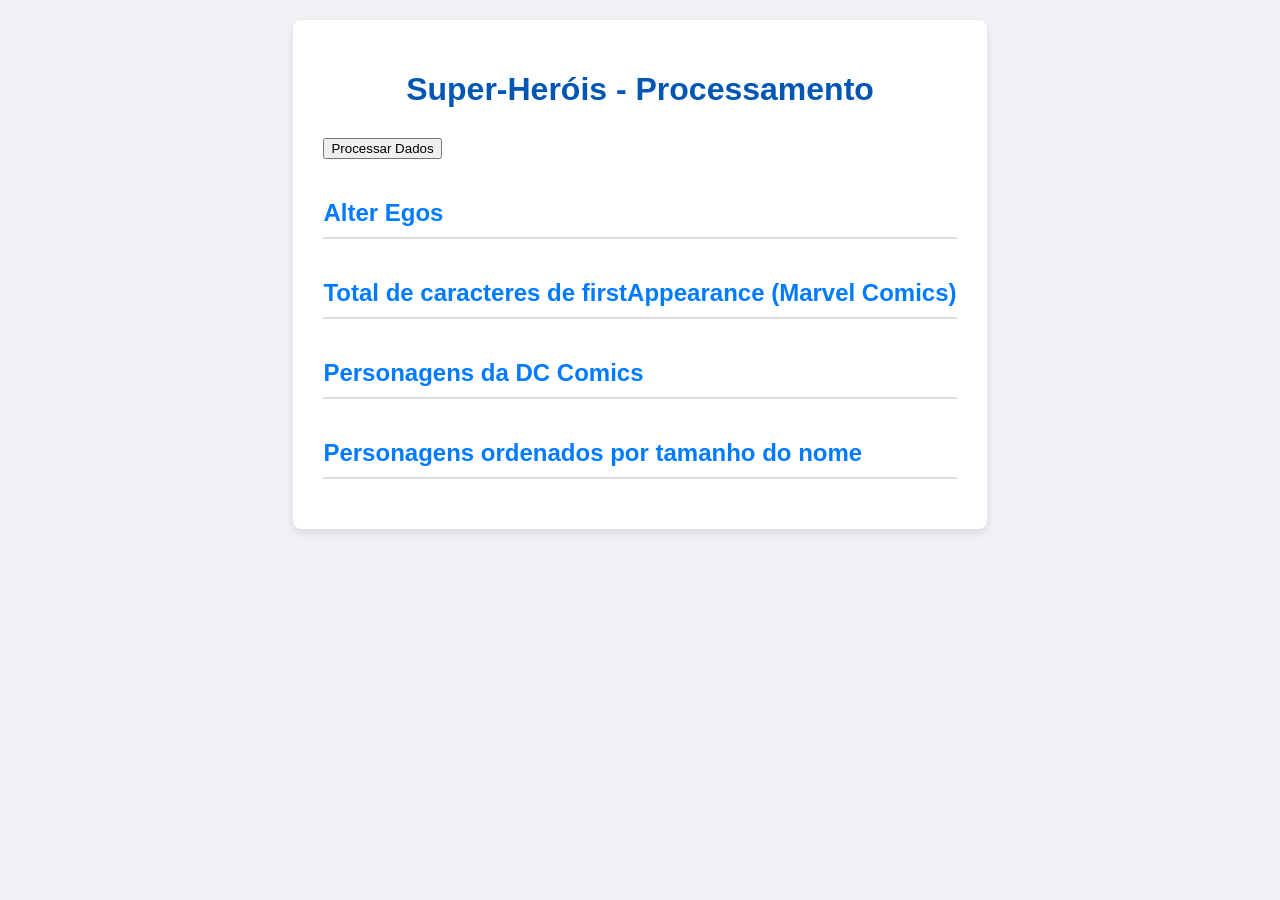
<file: Liesta-de-Superheroi-main/index.html>
<!DOCTYPE html>
<html lang="pt-BR">
<head>
  <meta charset="UTF-8" />
  <meta name="viewport" content="width=device-width, initial-scale=1.0"/>
  <title>Super-Heróis</title>
  <link rel="stylesheet" href="style.css" />
</head>
<body>
  <div class="container">
    <h1>Super-Heróis - Processamento</h1>

    <button onclick="processHeroes()">Processar Dados</button>

    <div class="output">
      <h2>Alter Egos</h2>
      <ul id="alterEgosList"></ul>

      <h2>Total de caracteres de firstAppearance (Marvel Comics)</h2>
      <p id="totalCharsMarvel"></p>

      <h2>Personagens da DC Comics</h2>
      <ul id="dcHeroesList"></ul>

      <h2>Personagens ordenados por tamanho do nome</h2>
      <ul id="sortedByNameLength"></ul>
    </div>
  </div>

  <script src="script.js"></script>
</body>
</html>
</file>
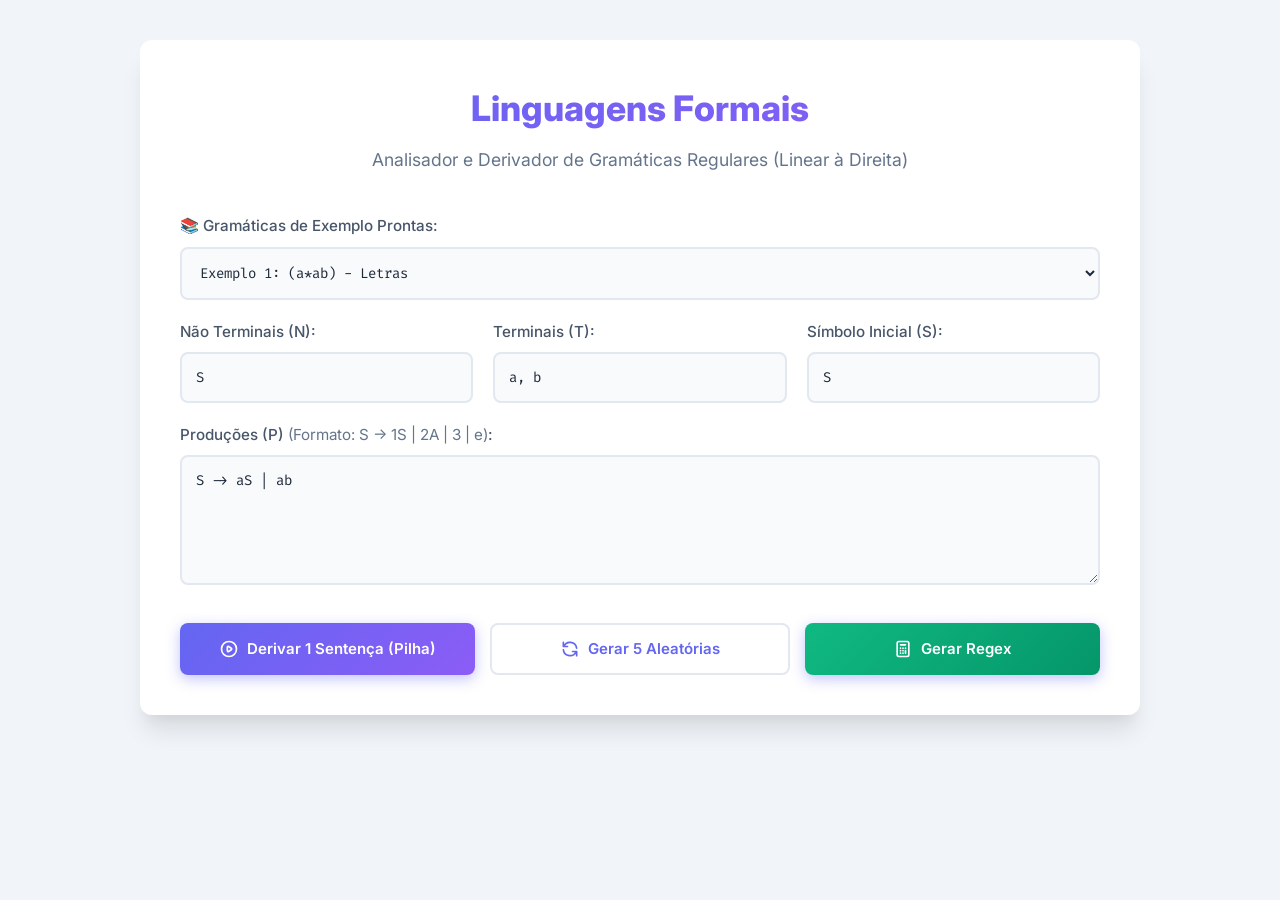
<file: Linguagem_Formal/index.html>
<!DOCTYPE html>
<html lang="pt-BR">
<head>
    <meta charset="UTF-8">
    <meta name="viewport" content="width=device-width, initial-scale=1.0">
    <title>Analisador de Gramáticas Regulares</title>
    
    <link rel="preconnect" href="https://fonts.googleapis.com">
    <link rel="preconnect" href="https://fonts.gstatic.com" crossorigin>
    <link href="https://fonts.googleapis.com/css2?family=Fira+Code:wght@400;600&family=Inter:wght@400;500;600;800&display=swap" rel="stylesheet">

    <style>
        :root {
            --bg-body: #f1f5f9;
            --surface: #ffffff;
            --text-main: #334155;
            --text-muted: #64748b;
            --primary: #6366f1;
            --primary-hover: #4f46e5;
            --secondary: #8b5cf6;
            --success: #10b981;
            --danger: #ef4444;
            --shadow-sm: 0 1px 3px rgba(0,0,0,0.1);
            --shadow-md: 0 10px 15px -3px rgba(0,0,0,0.05), 0 4px 6px -2px rgba(0,0,0,0.025);
            --shadow-lg: 0 20px 25px -5px rgba(0,0,0,0.1), 0 10px 10px -5px rgba(0,0,0,0.04);
            --border-color: #e2e8f0;
            --border-radius: 12px;
        }

        * { box-sizing: border-box; margin: 0; padding: 0; }
        
        body {
            font-family: 'Inter', sans-serif;
            background-color: var(--bg-body);
            color: var(--text-main);
            padding: 40px 20px;
            line-height: 1.6;
        }

        .container {
            max-width: 1000px;
            margin: 0 auto;
            background: var(--surface);
            padding: 40px;
            border-radius: var(--border-radius);
            box-shadow: var(--shadow-lg);
        }

        h1 {
            text-align: center;
            font-weight: 800;
            font-size: 2.2rem;
            margin-bottom: 10px;
            background: linear-gradient(135deg, var(--primary), var(--secondary));
            -webkit-background-clip: text;
            -webkit-text-fill-color: transparent;
        }

        .subtitle {
            text-align: center;
            color: var(--text-muted);
            margin-bottom: 40px;
            font-size: 1.1rem;
        }

        h2, h3 {
            color: #1e293b;
            font-weight: 600;
            margin: 30px 0 15px;
            display: flex;
            align-items: center;
            gap: 10px;
        }
        
        h3::before {
            content: '';
            display: inline-block;
            width: 8px;
            height: 24px;
            background: var(--primary);
            border-radius: 4px;
        }

        .grid { display: grid; gap: 20px; }
        .grid-3 { grid-template-columns: repeat(auto-fit, minmax(200px, 1fr)); }

        .form-group { margin-bottom: 20px; }
        
        label {
            font-weight: 500;
            display: block;
            margin-bottom: 8px;
            font-size: 0.95rem;
            color: #475569;
        }
        
        input, select, textarea {
            width: 100%;
            padding: 14px;
            border: 2px solid var(--border-color);
            border-radius: 8px;
            background-color: #f8fafc;
            font-family: 'Fira Code', monospace;
            font-size: 14px;
            color: #1e293b;
            transition: all 0.3s ease;
        }

        input:focus, select:focus, textarea:focus {
            outline: none;
            border-color: var(--primary);
            background-color: #fff;
            box-shadow: 0 0 0 4px rgba(99, 102, 241, 0.15);
        }

        textarea { height: 130px; resize: vertical; }

        .btn-group {
            display: flex;
            gap: 15px;
            margin-top: 30px;
            flex-wrap: wrap;
        }

        button {
            padding: 14px 24px;
            border: none;
            border-radius: 8px;
            font-family: 'Inter', sans-serif;
            font-size: 15px;
            font-weight: 600;
            cursor: pointer;
            transition: all 0.3s ease;
            color: white;
            flex: 1;
            min-width: 200px;
            display: flex;
            justify-content: center;
            align-items: center;
            gap: 8px;
        }

        .btn-primary {
            background: linear-gradient(135deg, var(--primary), var(--secondary));
            box-shadow: 0 4px 14px 0 rgba(99, 102, 241, 0.39);
        }
        .btn-primary:hover {
            transform: translateY(-2px);
            box-shadow: 0 6px 20px rgba(99, 102, 241, 0.5);
        }

        .btn-secondary {
            background-color: var(--surface);
            color: var(--primary);
            border: 2px solid var(--border-color);
        }
        .btn-secondary:hover {
            border-color: var(--primary);
            background-color: #f8fafc;
        }

        .table-container {
            width: 100%;
            overflow-x: auto;
            border-radius: 8px;
            border: 1px solid var(--border-color);
            margin-top: 20px;
            box-shadow: var(--shadow-sm);
        }

        table {
            width: 100%;
            border-collapse: collapse;
            font-size: 14px;
            background: white;
        }
        
        th, td { padding: 16px; text-align: left; border-bottom: 1px solid var(--border-color); }
        
        th {
            background-color: #f8fafc;
            color: #475569;
            font-weight: 600;
            text-transform: uppercase;
            font-size: 12px;
            letter-spacing: 0.05em;
        }

        tr:last-child td { border-bottom: none; }
        tr:hover td { background-color: #f1f5f9; }

        .badge {
            display: inline-flex;
            align-items: center;
            padding: 4px 10px;
            border-radius: 20px;
            font-size: 12px;
            font-weight: 600;
        }
        .badge-terminal { background: #dbeafe; color: #1d4ed8; }
        .badge-naoterminal { background: #fef3c7; color: #b45309; }

        .output-box {
            background: #0f172a;
            color: #a5b4fc;
            padding: 24px;
            border-radius: 12px;
            font-family: 'Fira Code', monospace;
            white-space: pre-wrap;
            font-size: 14.5px;
            border-left: 6px solid var(--primary);
            margin-top: 20px;
            box-shadow: inset 0 2px 4px rgba(0,0,0,0.5);
            animation: fadeIn 0.5s ease-out;
        }
        
        .output-box b { color: #fff; }
        
        .error-msg {
            background-color: #fef2f2;
            color: #b91c1c;
            padding: 15px;
            border-radius: 8px;
            border-left: 4px solid var(--danger);
            margin-bottom: 20px;
            font-weight: 500;
        }

        @keyframes fadeIn {
            from { opacity: 0; transform: translateY(10px); }
            to { opacity: 1; transform: translateY(0); }
        }

        @media (max-width: 768px) {
            .container { padding: 20px; }
            h1 { font-size: 1.8rem; }
            .btn-group { flex-direction: column; }
            button { width: 100%; }
        }
    </style>
</head>
<body>

<div class="container">
    <h1>Linguagens Formais</h1>
    <p class="subtitle">Analisador e Derivador de Gramáticas Regulares (Linear à Direita)</p>

    <div class="form-group">
        <label for="example-select">📚 Gramáticas de Exemplo Prontas:</label>
        <select id="example-select" onchange="loadExample()">
            <option value="">-- Personalizado (Digite abaixo) --</option>
            <option value="1">Exemplo 1: (a*ab) - Letras</option>
            <option value="2">Exemplo 2: (0*11*0) - Números</option>
            <option value="3">Exemplo 3: (1(2+3)*4) - Números com ramificação</option>
        </select>
    </div>

    <div class="grid grid-3">
        <div class="form-group">
            <label>Não Terminais (N):</label>
            <input type="text" id="input-n" placeholder="Ex: S, A, B">
        </div>
        <div class="form-group">
            <label>Terminais (T):</label>
            <input type="text" id="input-t" placeholder="Ex: a, b, 0, 1, 2">
        </div>
        <div class="form-group">
            <label>Símbolo Inicial (S):</label>
            <input type="text" id="input-s" placeholder="Ex: S">
        </div>
    </div>

    <div class="form-group">
        <label>Produções (P) <span style="font-weight:400; color:#64748b;">(Formato: S -> 1S | 2A | 3 | e)</span>:</label>
        <textarea id="input-p" placeholder="S -> 1S | 2A"></textarea>
    </div>

    <div id="validation-msg"></div>

    <div class="btn-group">
        <button class="btn-primary" onclick="executarDerivacao()">
            <svg width="20" height="20" fill="none" stroke="currentColor" viewBox="0 0 24 24"><path stroke-linecap="round" stroke-linejoin="round" stroke-width="2" d="M14.752 11.168l-3.197-2.132A1 1 0 0010 9.87v4.263a1 1 0 001.555.832l3.197-2.132a1 1 0 000-1.664z"></path><path stroke-linecap="round" stroke-linejoin="round" stroke-width="2" d="M21 12a9 9 0 11-18 0 9 9 0 0118 0z"></path></svg>
            Derivar 1 Sentença (Pilha)
        </button>
        <button class="btn-secondary" onclick="gerarVariasSentencas()">
            <svg width="20" height="20" fill="none" stroke="currentColor" viewBox="0 0 24 24"><path stroke-linecap="round" stroke-linejoin="round" stroke-width="2" d="M4 4v5h.582m15.356 2A8.001 8.001 0 004.582 9m0 0H9m11 11v-5h-.581m0 0a8.003 8.003 0 01-15.357-2m15.357 2H15"></path></svg>
            Gerar 5 Aleatórias
        </button>
        <button class="btn-primary" style="background: linear-gradient(135deg, #10b981, #059669);" onclick="gerarExpressaoRegular()">
            <svg width="20" height="20" fill="none" stroke="currentColor" viewBox="0 0 24 24"><path stroke-linecap="round" stroke-linejoin="round" stroke-width="2" d="M9 7h6m0 10v-3m-3 3h.01M9 17h.01M9 14h.01M12 14h.01M15 11h.01M12 11h.01M9 11h.01M7 21h10a2 2 0 002-2V5a2 2 0 00-2-2H7a2 2 0 00-2 2v14a2 2 0 002 2z"></path></svg>
            Gerar Regex
        </button>
    </div>

    <div id="derivacao-container" style="display: none; animation: fadeIn 0.5s ease-out;">
        <h3>Mecanismo de Derivação (Uso da Pilha)</h3>
        
        <div class="table-container">
            <table id="tabela-derivacao">
                <thead>
                    <tr>
                        <th>Passo</th>
                        <th>Topo</th>
                        <th>Tipo</th>
                        <th>Ação Executada</th>
                        <th>Estado da Pilha (Base → Topo)</th>
                        <th>Sentença Gerada</th>
                    </tr>
                </thead>
                <tbody></tbody>
            </table>
        </div>
        <div class="output-box" id="resultado-sentenca"></div>
    </div>

    <div id="regex-container" style="display: none; animation: fadeIn 0.5s ease-out;">
        <h3>Transformação em Expressão Regular</h3>
        <div class="output-box" id="output-regex"></div>
    </div>
</div>

<script>
    const examples = {
        "1": { n: "S", t: "a, b", s: "S", p: "S -> aS | ab" },
        "2": { n: "S, A", t: "0, 1", s: "S", p: "S -> 0S | 1A\nA -> 1A | 0" },
        "3": { n: "S, A", t: "1, 2, 3, 4", s: "S", p: "S -> 1A\nA -> 2A | 3A | 4" }
    };

    function loadExample() {
        const val = document.getElementById('example-select').value;
        if (val && examples[val]) {
            document.getElementById('input-n').value = examples[val].n;
            document.getElementById('input-t').value = examples[val].t;
            document.getElementById('input-s').value = examples[val].s;
            document.getElementById('input-p').value = examples[val].p;
            document.getElementById('validation-msg').innerHTML = "";
        }
    }

    function parseGrammar() {
        const N = document.getElementById('input-n').value.split(',').map(s => s.trim()).filter(s => s);
        const T = document.getElementById('input-t').value.split(',').map(s => s.trim()).filter(s => s);
        const S = document.getElementById('input-s').value.trim();
        const pLines = document.getElementById('input-p').value.split('\n').filter(s => s.trim());
        const P = {};
        
        pLines.forEach(line => {
            const parts = line.split('->');
            if (parts.length === 2) {
                const left = parts[0].trim();
                const rightRules = parts[1].split('|').map(s => s.trim());
                P[left] = rightRules;
            }
        });
        return { N, T, S, P };
    }

    function validarGramaticaRegular(G) {
        const msgBox = document.getElementById('validation-msg');
        let isValid = true;
        let erros = [];

        for (let nt in G.P) {
            G.P[nt].forEach(regra => {
                for (let i = 0; i < regra.length; i++) {
                    const char = regra[i];
                    if (G.N.includes(char) && i !== regra.length - 1) {
                        isValid = false;
                        erros.push(`A regra '${nt} -> ${regra}' não é Linear à Direita.`);
                    }
                }
            });
        }

        if (!isValid) {
            msgBox.innerHTML = `<div class="error-msg">⚠️ <b>Aviso:</b> A gramática parece não ser estritamente Regular.<br>${erros.join('<br>')}</div>`;
            return false;
        }
        msgBox.innerHTML = "";
        return true;
    }

    function executarDerivacao() {
        document.getElementById('derivacao-container').style.display = 'block';
        document.getElementById('regex-container').style.display = 'none';
        
        const G = parseGrammar();
        validarGramaticaRegular(G);
        const tbody = document.querySelector('#tabela-derivacao tbody');
        tbody.innerHTML = ""; 
        
        if (!G.S || !G.P[G.S]) {
            document.getElementById('resultado-sentenca').innerHTML = "Erro: Símbolo inicial inválido.";
            return;
        }

        let pilha = [G.S];
        let saida = "";
        let iteracoes = 0;
        let passo = 1;
        const maxIteracoes = 100;

        const renderPilha = (p) => p.map(x => `[${x}]`).join('');

        while (pilha.length > 0 && iteracoes < maxIteracoes) {
            let topo = pilha.pop();
            let tr = document.createElement('tr');
            let tipo, acao;

            if (G.N.includes(topo)) {
                tipo = '<span class="badge badge-naoterminal">Não Terminal</span>';
                const producoes = G.P[topo];
                
                if (!producoes) {
                    acao = `<span style="color:#ef4444">Erro</span>`;
                } else {
                    const prodEscolhida = producoes[Math.floor(Math.random() * producoes.length)];
                    acao = `Derivou: <b>${topo} → ${prodEscolhida}</b>`;
                    for (let i = prodEscolhida.length - 1; i >= 0; i--) {
                        if (prodEscolhida[i] !== 'e' && prodEscolhida[i] !== ' ') {
                            pilha.push(prodEscolhida[i]);
                        }
                    }
                }
            } else {
                tipo = '<span class="badge badge-terminal">Terminal</span>';
                acao = `Adicionado à saída`;
                saida += topo;
            }

            tr.innerHTML = `
                <td>${passo++}</td>
                <td><strong>${topo}</strong></td>
                <td>${tipo}</td>
                <td>${acao}</td>
                <td style="font-family:'Fira Code', monospace; letter-spacing:2px; color:#4f46e5;">${renderPilha(pilha) || 'Vazia'}</td>
                <td style="color: #059669; font-weight: 700; font-family:'Fira Code', monospace;">${saida}</td>
            `;
            tbody.appendChild(tr);
            iteracoes++;
        }

        const resBox = document.getElementById('resultado-sentenca');
        resBox.innerHTML = `✅ Derivação concluída!\n\nSentença final gerada:\n> <b>${saida}</b>`;
    }

    function gerarVariasSentencas() {
        const G = parseGrammar();
        if (!validarGramaticaRegular(G)) return;

        let sentencas = new Set();
        let tentativas = 0;

        while(sentencas.size < 5 && tentativas < 50) {
            let pilha = [G.S];
            let saida = "";
            let iter = 0;
            
            while(pilha.length > 0 && iter < 100) {
                let topo = pilha.pop();
                
                if (G.N.includes(topo)) {
                    if (G.P[topo]) {
                        let prods = G.P[topo];
                        let p = prods[Math.floor(Math.random() * prods.length)];
                        for (let i = p.length - 1; i >= 0; i--) {
                            if (p[i] !== 'e' && p[i] !== ' ') pilha.push(p[i]);
                        }
                    }
                } else {
                    saida += topo;
                }
                iter++;
            }
            if(pilha.length === 0) sentencas.add(saida);
            tentativas++;
        }

        document.getElementById('derivacao-container').style.display = 'block';
        document.getElementById('regex-container').style.display = 'none';
        document.querySelector('#tabela-derivacao tbody').innerHTML = `<tr><td colspan="6" style="text-align:center; padding: 30px;">Execução rápida em background concluída. Veja o resultado abaixo.</td></tr>`;
        
        let textoFinal = "🎲 5 Sentenças Aleatórias Geradas:\n\n";
        Array.from(sentencas).forEach((s, i) => textoFinal += `   ${i+1}. <b>${s}</b>\n`);
        document.getElementById('resultado-sentenca').innerHTML = textoFinal;
    }

    function gerarExpressaoRegular() {
        document.getElementById('regex-container').style.display = 'block';
        document.getElementById('derivacao-container').style.display = 'none';
        
        const G = parseGrammar();
        const outBox = document.getElementById('output-regex');
        let log = "=== SISTEMA DE EQUAÇÕES ===\n\n";

        let equacoes = {};
        G.N.forEach(nt => {
            if (G.P[nt]) {
                equacoes[nt] = [...G.P[nt]];
                log += `   ${nt} = ${equacoes[nt].join(' + ')}\n`;
            }
        });

        log += "\n=== APLICAÇÃO DO LEMA DE ARDEN ===\n";
        log += "Regra: Se X = aX + b, então X = a*b\n\n";

        let resolvidas = {};
        let variaveis = Object.keys(equacoes).reverse(); 

        for (let i = 0; i < variaveis.length; i++) {
            let V = variaveis[i];
            let termos = equacoes[V];
            
            let novosTermos = [];
            termos.forEach(termo => {
                let substituido = termo;
                for (let resV in resolvidas) {
                    if (substituido.includes(resV)) {
                        let expr = resolvidas[resV];
                        if(expr.includes('+')) expr = `(${expr})`;
                        substituido = substituido.replace(resV, expr);
                    }
                }
                novosTermos.push(substituido);
            });
            termos = novosTermos;

            let alfa = []; 
            let beta = []; 

            termos.forEach(termo => {
                if (termo.endsWith(V)) alfa.push(termo.slice(0, -1)); 
                else beta.push(termo);
            });

            let strAlfa = alfa.join(' + ');
            let strBeta = beta.join(' + ');
            let exprFinal = "";

            if (alfa.length > 0) {
                let formAlfa = alfa.length > 1 ? `(${strAlfa})*` : `${strAlfa}*`;
                let formBeta = beta.length > 1 ? `(${strBeta})` : `${strBeta}`;
                
                // CORREÇÃO: Remove o 'e' (Epsilon) na concatenação, pois atua como elemento neutro.
                if (formBeta === "e") {
                    formBeta = "";
                }
                
                exprFinal = formBeta === "" ? formAlfa : `${formAlfa}${formBeta}`;
            } else {
                exprFinal = beta.length > 1 ? `(${strBeta})` : strBeta;
            }

            resolvidas[V] = exprFinal;
            log += `-> Resolvendo <b>${V}</b>:\n`;
            log += `   Equação   : ${V} = ${termos.join(' + ')}\n`;
            log += `   Lema Arden: ${V} = <b>${exprFinal}</b>\n\n`;
        }

        let regexFinal = resolvidas[G.S] || "Erro";
        log += "===================================\n";
        log += `🚀 EXPRESSÃO REGULAR FINAL (Símbolo ${G.S}):\n\n`;
        log += `>> <b>${regexFinal}</b> <<\n`;

        outBox.innerHTML = log;
    }

    window.onload = () => {
        document.getElementById('example-select').value = "1";
        loadExample();
    };
</script>

</body>
</html>
</file>
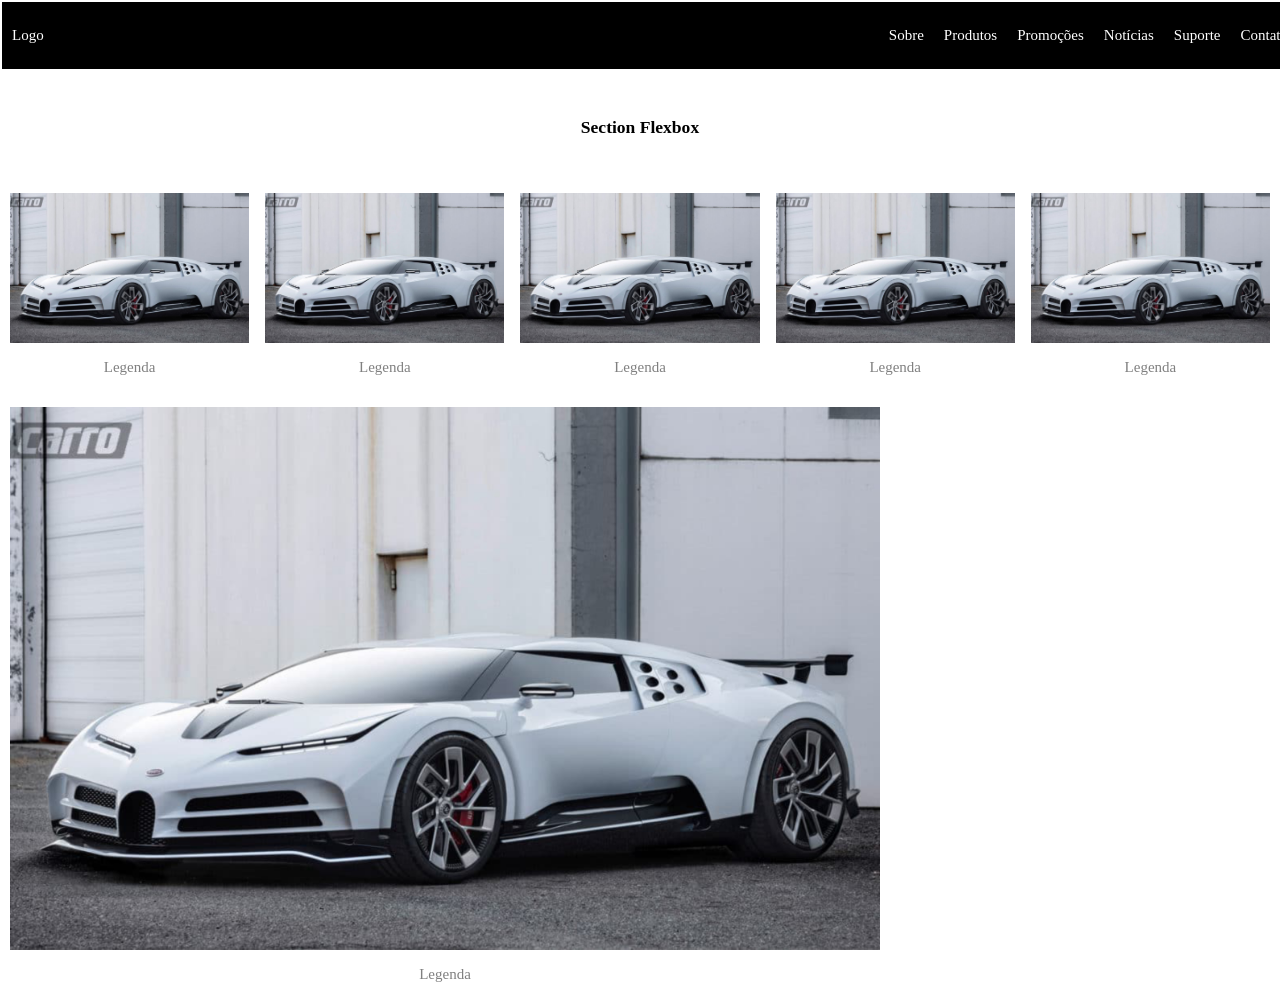
<file: Meu-site-2-main/index.html>
<!DOCTYPE HTML>
<html lang="pt">

<head>
<meta charset="utf-8">
<meta name="author" content="Luiz G. S. Liesch">
<meta name="description" content="Trab.Flexbox">
<meta name="viewport" content="width=device-width, initial-scale=1.0, maximum-scale=1"/>
<link rel="stylesheet" href="./css/style.css">
<link rel="icon" href="img/logo unesc.png" type="image/xicon">
<title>Flexbox</title>
</head>

<body>
    <header>
     <a href="/">Logo<a>
         <nav>
            <ul>
                <li><a href="/">Sobre</a></li>
                <li><a href="/">Produtos</a></li>
                <li><a href="/">Promoções</a></li>
                <li><a href="/">Notícias</a></li>
                <li><a href="/">Suporte</a></li>               
                <li><a href="/">Contato</a></li>
            </ul>        
        </nav>
    </header>

<h3>Section Flexbox</h3>        
<section>

<article>
    <img src="img/buggatti.jpg">
    <p>Legenda</p>        
</article>

<article>
    <img src="img/buggatti.jpg">
    <p>Legenda</p>        
</article>

<article>
    <img src="img/buggatti.jpg">
    <p>Legenda</p>        
</article>

<article>
    <img src="img/buggatti.jpg">
    <p>Legenda</p>        
</article>

<article>
    <img src="img/buggatti.jpg">
    <p>Legenda</p>        
</article>

<article>
    <img src="img/buggatti.jpg">
    <p>Legenda</p>        
</article> 

    </section>        
</body>

</html>
</file>
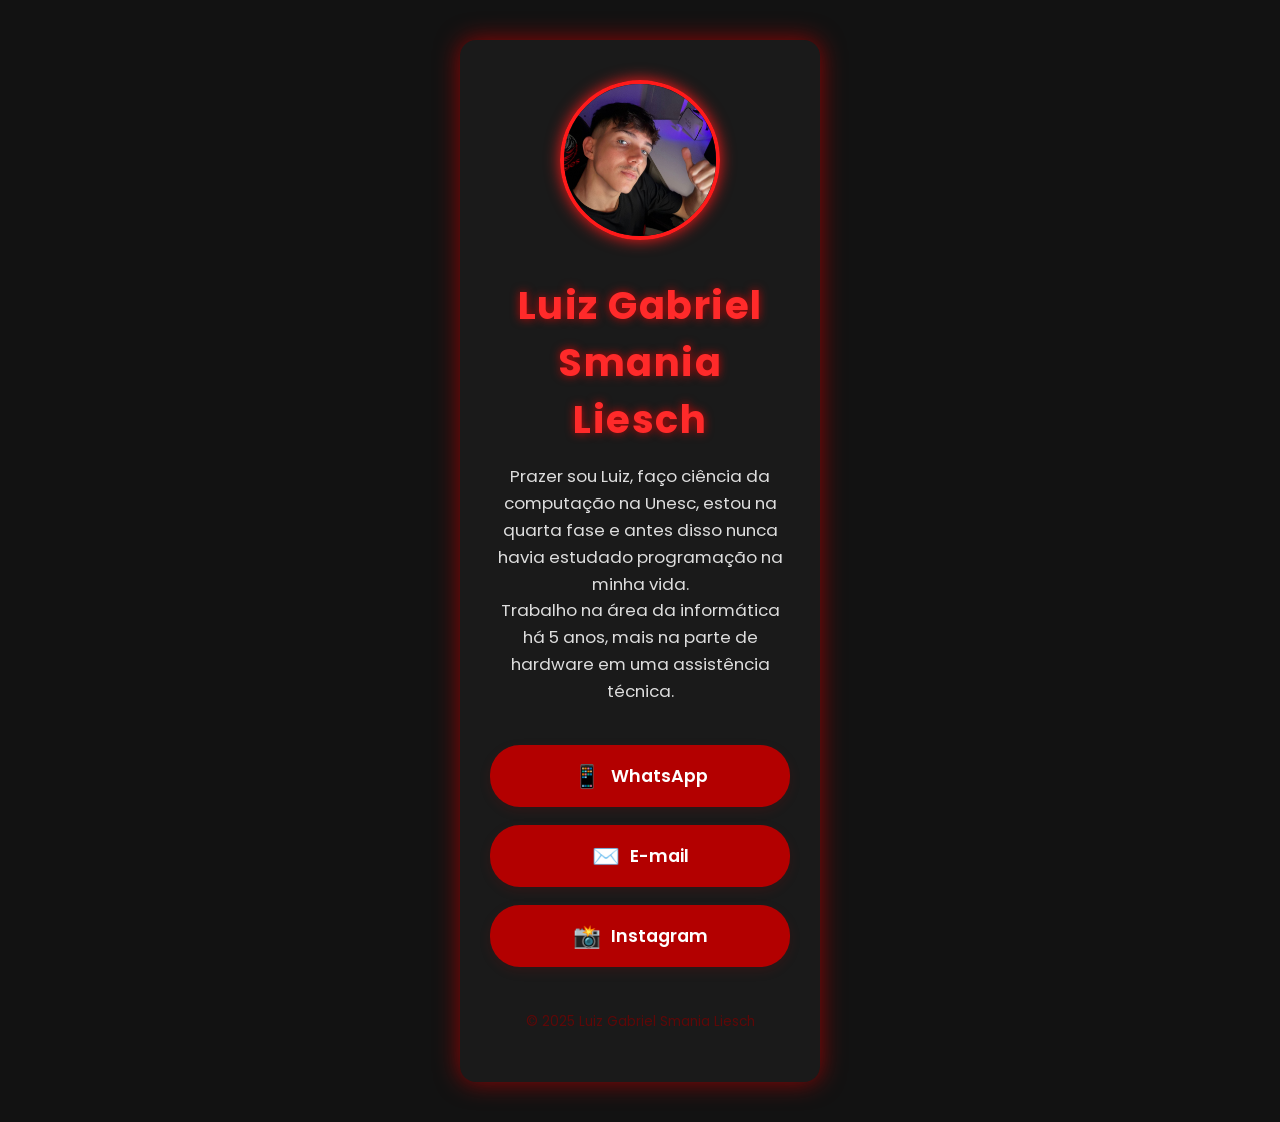
<file: Primeira-aula-04-0-main/index.html>
<!DOCTYPE html>
<html lang="pt-BR">
<head>
  <meta charset="UTF-8" />
  <meta name="viewport" content="width=device-width, initial-scale=1" />
  <title>Luiz Gabriel Smania Liesch</title>
  <link rel="stylesheet" href="styles.css" />
</head>
<body>
  <section class="profile-card" aria-label="Perfil de Luiz Gabriel Smania Liesch">
    <img
      src="luilzlzlzl.jpeg"
      alt="Foto de Luiz Gabriel Smania Liesch"
      class="profile-image"
      loading="lazy"
    />
    <h1>Luiz Gabriel Smania Liesch</h1>
    <p class="bio">
      Prazer sou Luiz, faço ciência da computação na Unesc, estou na quarta fase e antes disso nunca havia estudado programação na minha vida.<br />
      Trabalho na área da informática há 5 anos, mais na parte de hardware em uma assistência técnica.
    </p>
    <nav class="contact-links" aria-label="Links de contato">
      <a href="https://www.whatsapp.com/?lang=pt_BR" target="_blank" rel="noopener noreferrer" aria-label="WhatsApp">
        <span class="icon">📱</span> WhatsApp
      </a>
      <a href="mailto:luizgliesch27@gmail.com" aria-label="Enviar email para Luiz Gabriel">
        <span class="icon">✉️</span> E-mail
      </a>
      <a href="https://www.instagram.com/" target="_blank" rel="noopener noreferrer" aria-label="Instagram">
        <span class="icon">📸</span> Instagram
      </a>
    </nav>
    <footer>© 2025 Luiz Gabriel Smania Liesch</footer>
  </section>
</body>
</html>
</file>
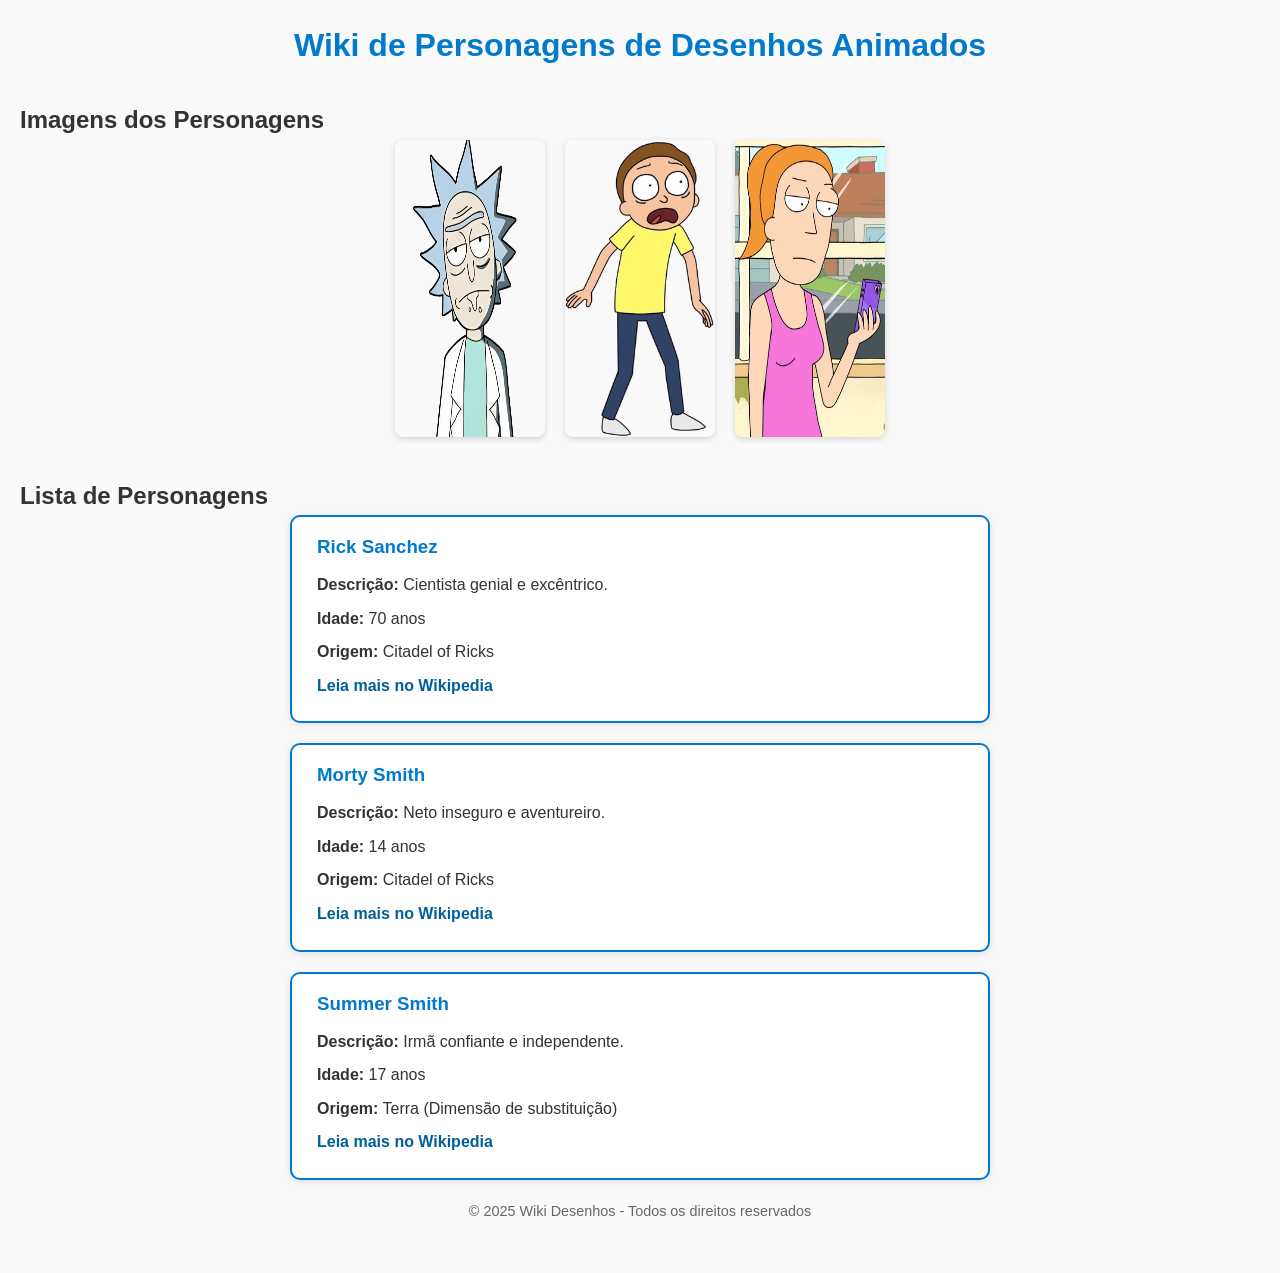
<file: Primeira-aula-04-main/index.html>
<!DOCTYPE html>
<html lang="pt-BR">
<head>
  <meta charset="UTF-8" />
  <meta name="viewport" content="width=device-width, initial-scale=1" />
  <title>Wiki de Personagens de Desenhos Animados</title>
  <link rel="stylesheet" href="style.css" />
</head>
<body>
  <header>
    <h1>Wiki de Personagens de Desenhos Animados</h1>
  </header>

  <section class="personagens-imagens">
    <h2>Imagens dos Personagens</h2>
    <div class="imagens-grid">
      <img src="Rick_Sanchez_C-137_dimension_preview.webp" alt="Rick Sanchez" />
      <img src="MortySmith.webp" alt="Morty Smith" />
      <img src="Summer_is_cool.webp" alt="Summer Smith" />
    </div>
  </section>

  <section class="lista-personagens">
    <h2>Lista de Personagens</h2>
    <ul>
      <li>
        <h3>Rick Sanchez</h3>
        <p><strong>Descrição:</strong> Cientista genial e excêntrico.</p>
        <p><strong>Idade:</strong> 70 anos</p>
        <p><strong>Origem:</strong> Citadel of Ricks</p>
        <p><a href="https://pt.wikipedia.org/wiki/Rick_Sanchez" target="_blank" rel="noopener noreferrer">Leia mais no Wikipedia</a></p>
      </li>
      <li>
        <h3>Morty Smith</h3>
        <p><strong>Descrição:</strong> Neto inseguro e aventureiro.</p>
        <p><strong>Idade:</strong> 14 anos</p>
        <p><strong>Origem:</strong> Citadel of Ricks</p>
        <p><a href="https://pt.wikipedia.org/wiki/Morty_Smith" target="_blank" rel="noopener noreferrer">Leia mais no Wikipedia</a></p>
      </li>
      <li>
        <h3>Summer Smith</h3>
        <p><strong>Descrição:</strong> Irmã confiante e independente.</p>
        <p><strong>Idade:</strong> 17 anos</p>
        <p><strong>Origem:</strong> Terra (Dimensão de substituição)</p>
        <p><a href="https://pt.wikipedia.org/wiki/Summer_Smith" target="_blank" rel="noopener noreferrer">Leia mais no Wikipedia</a></p>
      </li>
    </ul>
  </section>

  <footer>
    <p>© 2025 Wiki Desenhos - Todos os direitos reservados</p>
  </footer>
</body>
</html>
</file>
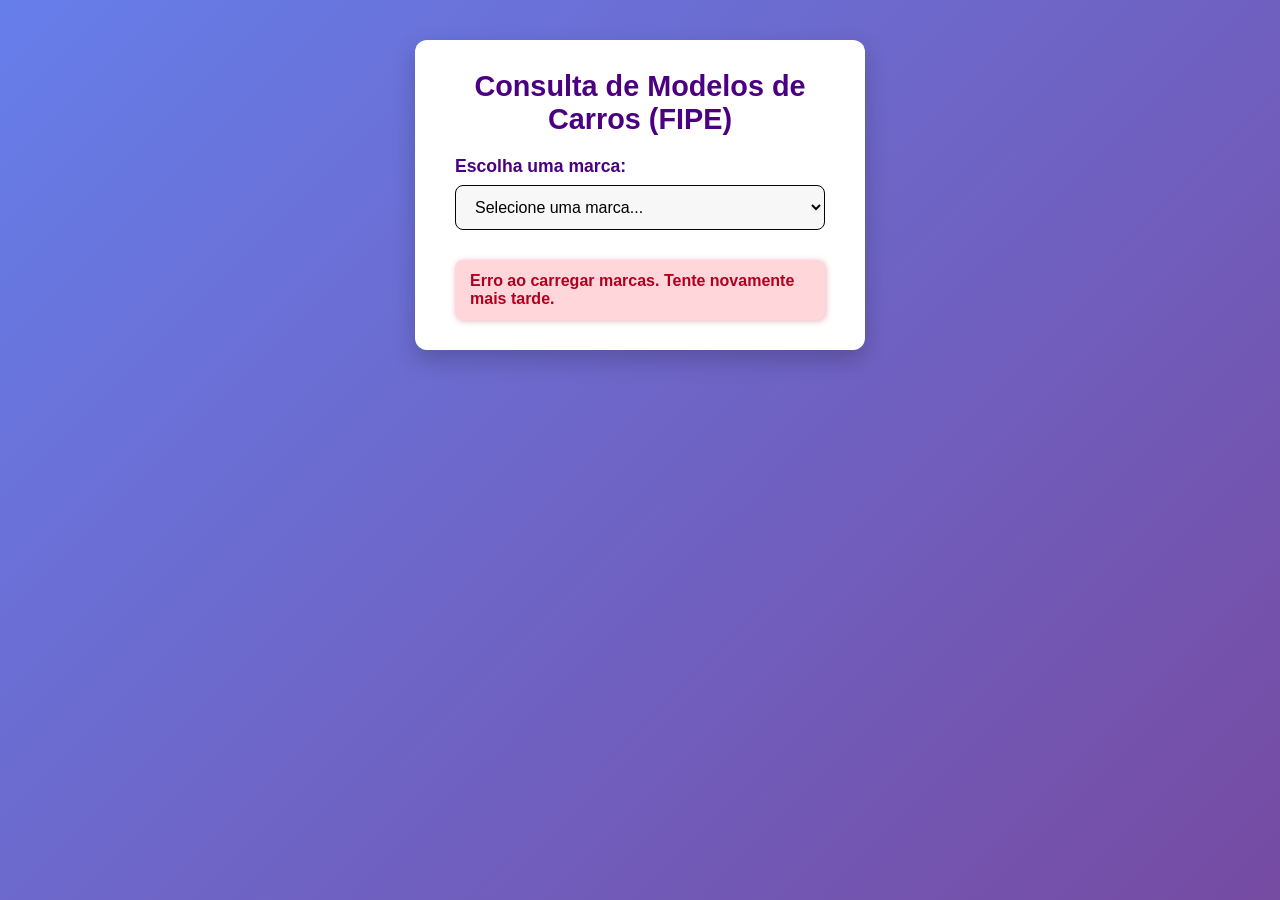
<file: SiteFIPE-main/index.html>
<!DOCTYPE html>
<html lang="pt-br">
<head>
  <meta charset="UTF-8" />
  <title>Modelos de Carros - FIPE</title>
  <link rel="stylesheet" href="style.css" />
</head>
<body>
  <main>
    <h1>Consulta de Modelos de Carros (FIPE)</h1>

    <label for="marcaSelect">Escolha uma marca:</label>
    <select id="marcaSelect">
      <option value="">Selecione uma marca...</option>
    </select>

    <div id="resultado"></div>
  </main>

  <script src="script.js"></script>
</body>
</html>
</file>
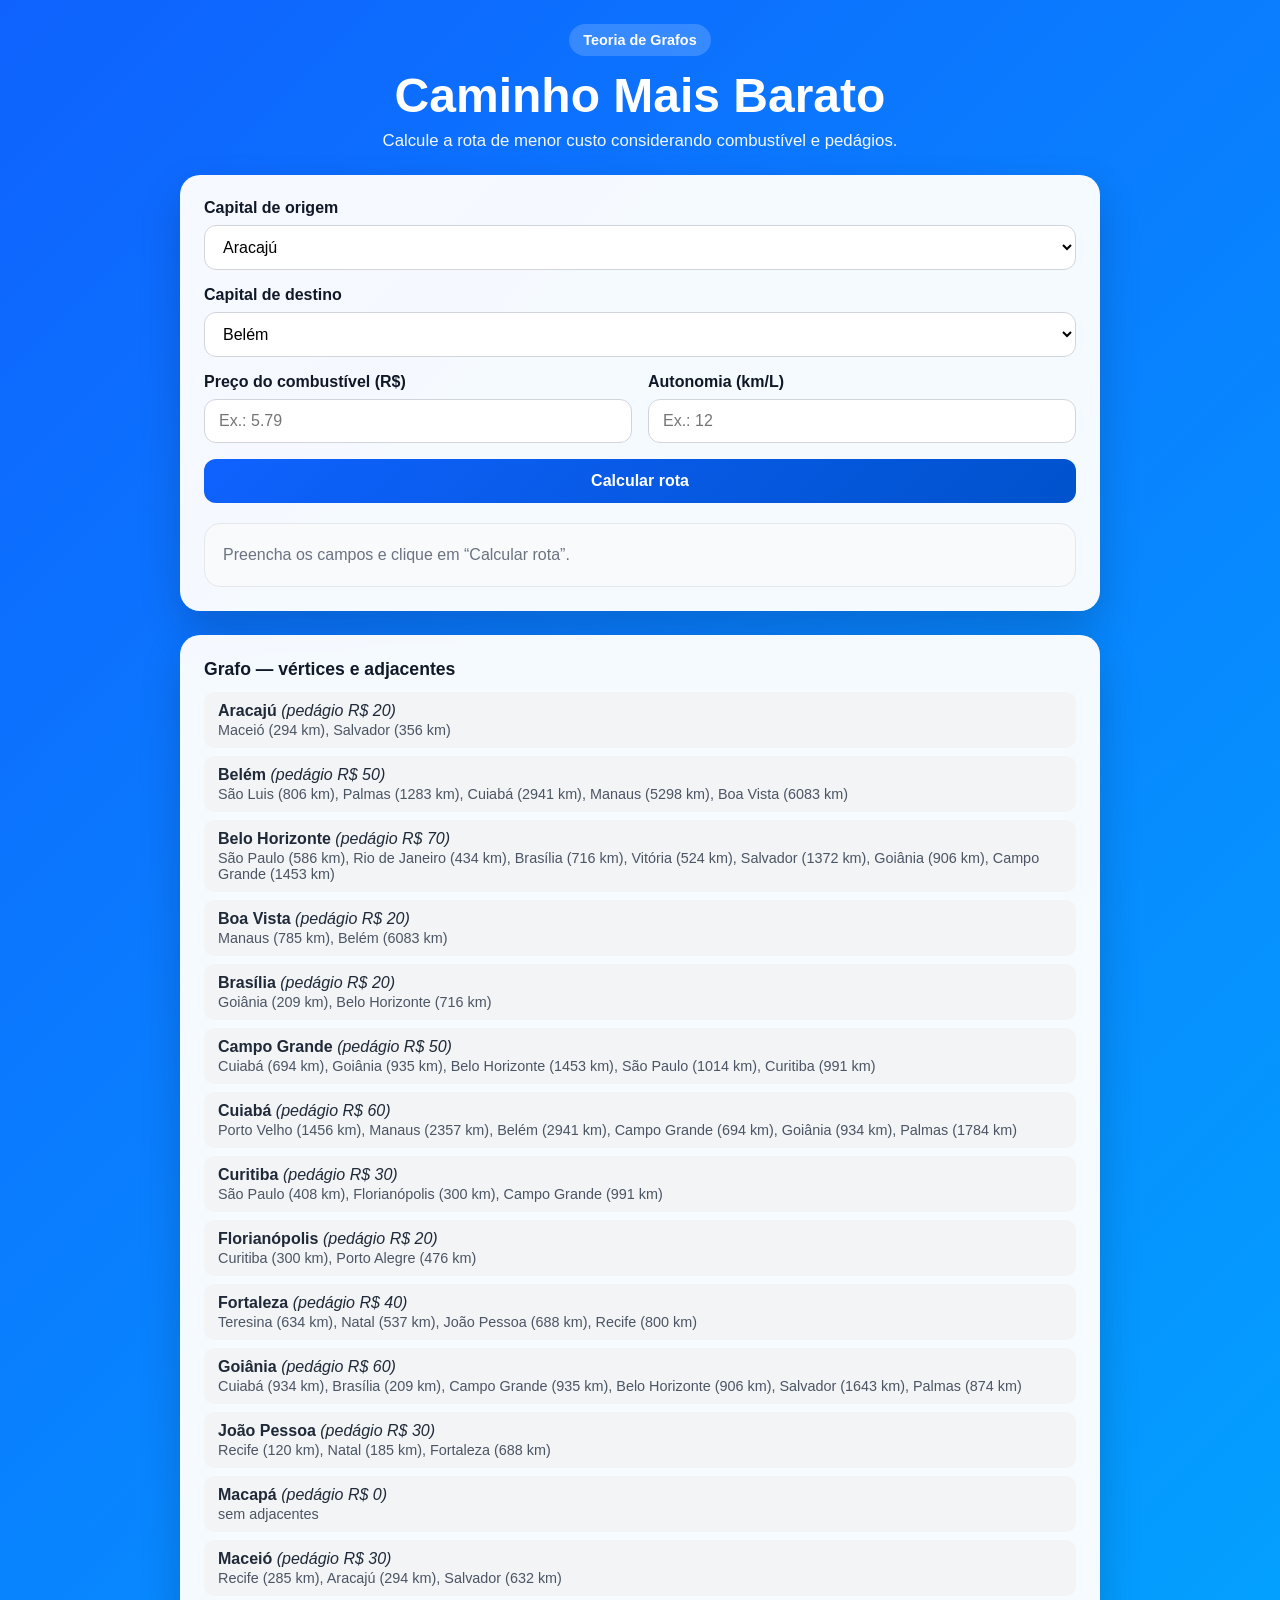
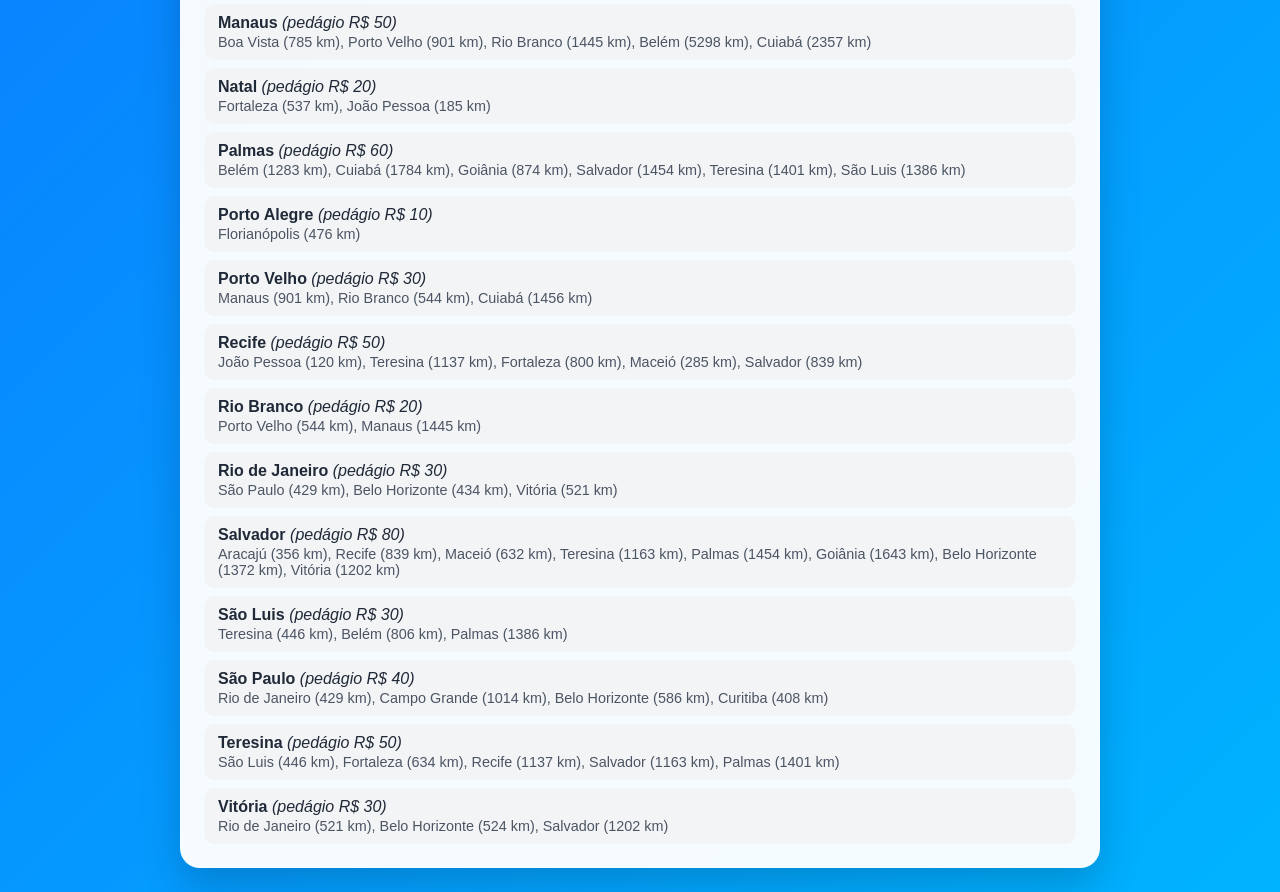
<file: Trab2_Grafos/index.html>
<!DOCTYPE html>
<html lang="pt-BR">
<head>
  <meta charset="UTF-8" />
  <meta name="viewport" content="width=device-width, initial-scale=1.0" />
  <title>Caminho Mais Barato</title>
  <link rel="stylesheet" href="style.css" />
</head>
<body>
  <main class="app">
    <section class="hero">
      <span class="badge">Teoria de Grafos</span>
      <h1>Caminho Mais Barato</h1>
      <p>Calcule a rota de menor custo considerando combustível e pedágios.</p>
    </section>

    <section class="card">
      <form id="formBusca" class="form">
        <div class="field">
          <label for="origem">Capital de origem</label>
          <select id="origem" required></select>
        </div>

        <div class="field">
          <label for="destino">Capital de destino</label>
          <select id="destino" required></select>
        </div>

        <div class="grid">
          <div class="field">
            <label for="preco">Preço do combustível (R$)</label>
            <input type="number" id="preco" step="0.01" min="0" placeholder="Ex.: 5.79" required />
          </div>

          <div class="field">
            <label for="autonomia">Autonomia (km/L)</label>
            <input type="number" id="autonomia" step="0.1" min="0" placeholder="Ex.: 12" required />
          </div>
        </div>

        <button type="submit">Calcular rota</button>
      </form>

      <section id="resultado" class="resultado vazio">
        Preencha os campos e clique em “Calcular rota”.
      </section>
    </section>

    <section class="card">
      <h2 class="titulo-grafo">Grafo — vértices e adjacentes</h2>
      <div id="grafo"></div>
    </section>
  </main>

  <script src="script.js"></script>
</body>
</html>
</file>
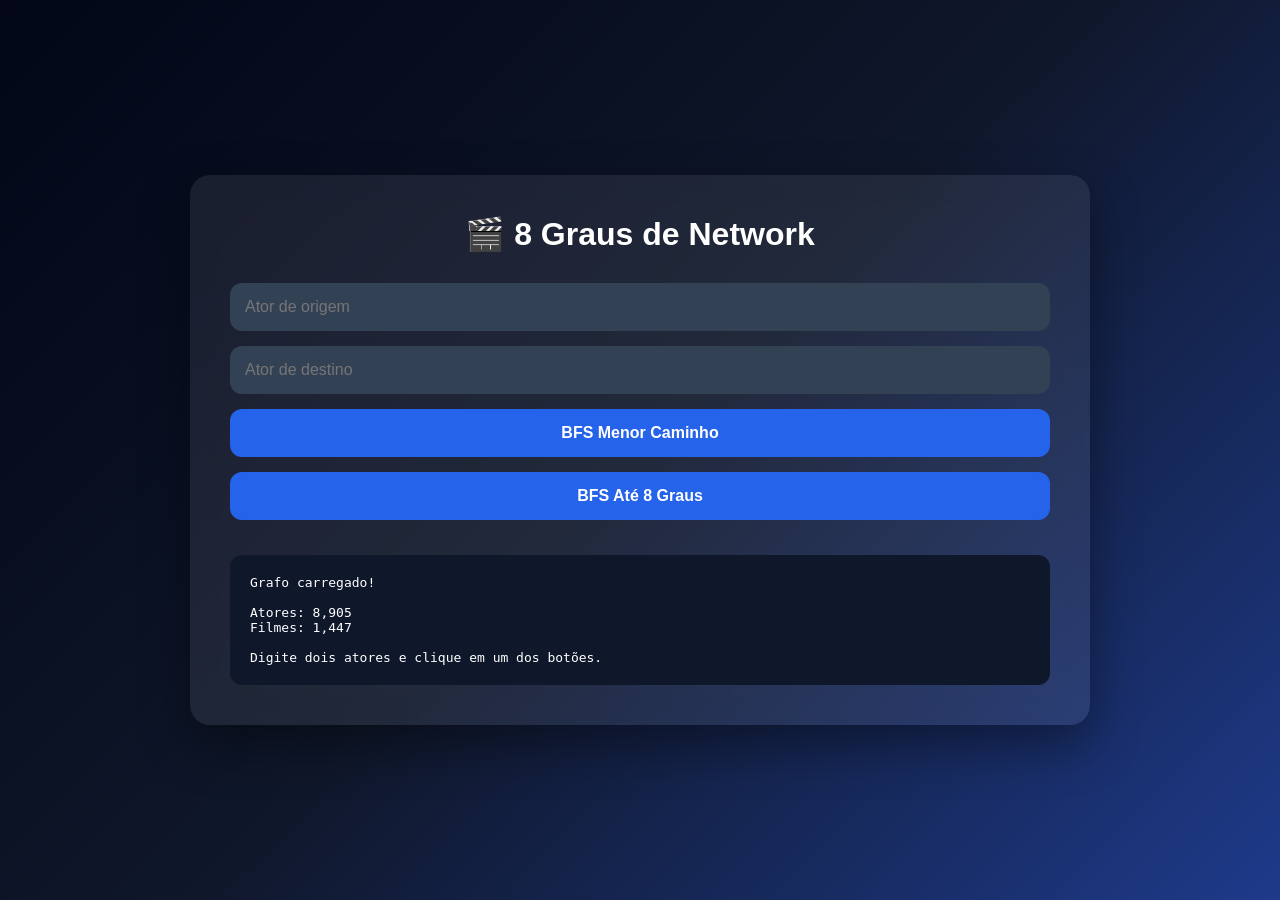
<file: Trab_Grafos/index.html>
<!DOCTYPE html>
<html lang="pt-BR">

<head>
    <meta charset="UTF-8">
    <meta name="viewport" content="width=device-width, initial-scale=1.0">
    <title>8 Graus de Network</title>

    <link rel="stylesheet" href="style.css">
</head>

<body>

    <div class="container">

        <h1>🎬 8 Graus de Network</h1>

        <input
            id="origin"
            list="actors"
            placeholder="Ator de origem">

        <input
            id="destination"
            list="actors"
            placeholder="Ator de destino">

        <datalist id="actors"></datalist>

        <button onclick="findConnection()">
            BFS Menor Caminho
        </button>

        <button onclick="findAllConnections()">
            BFS Até 8 Graus
        </button>

        <pre id="result"></pre>

    </div>

    <script src="script.js"></script>

</body>

</html>
</file>
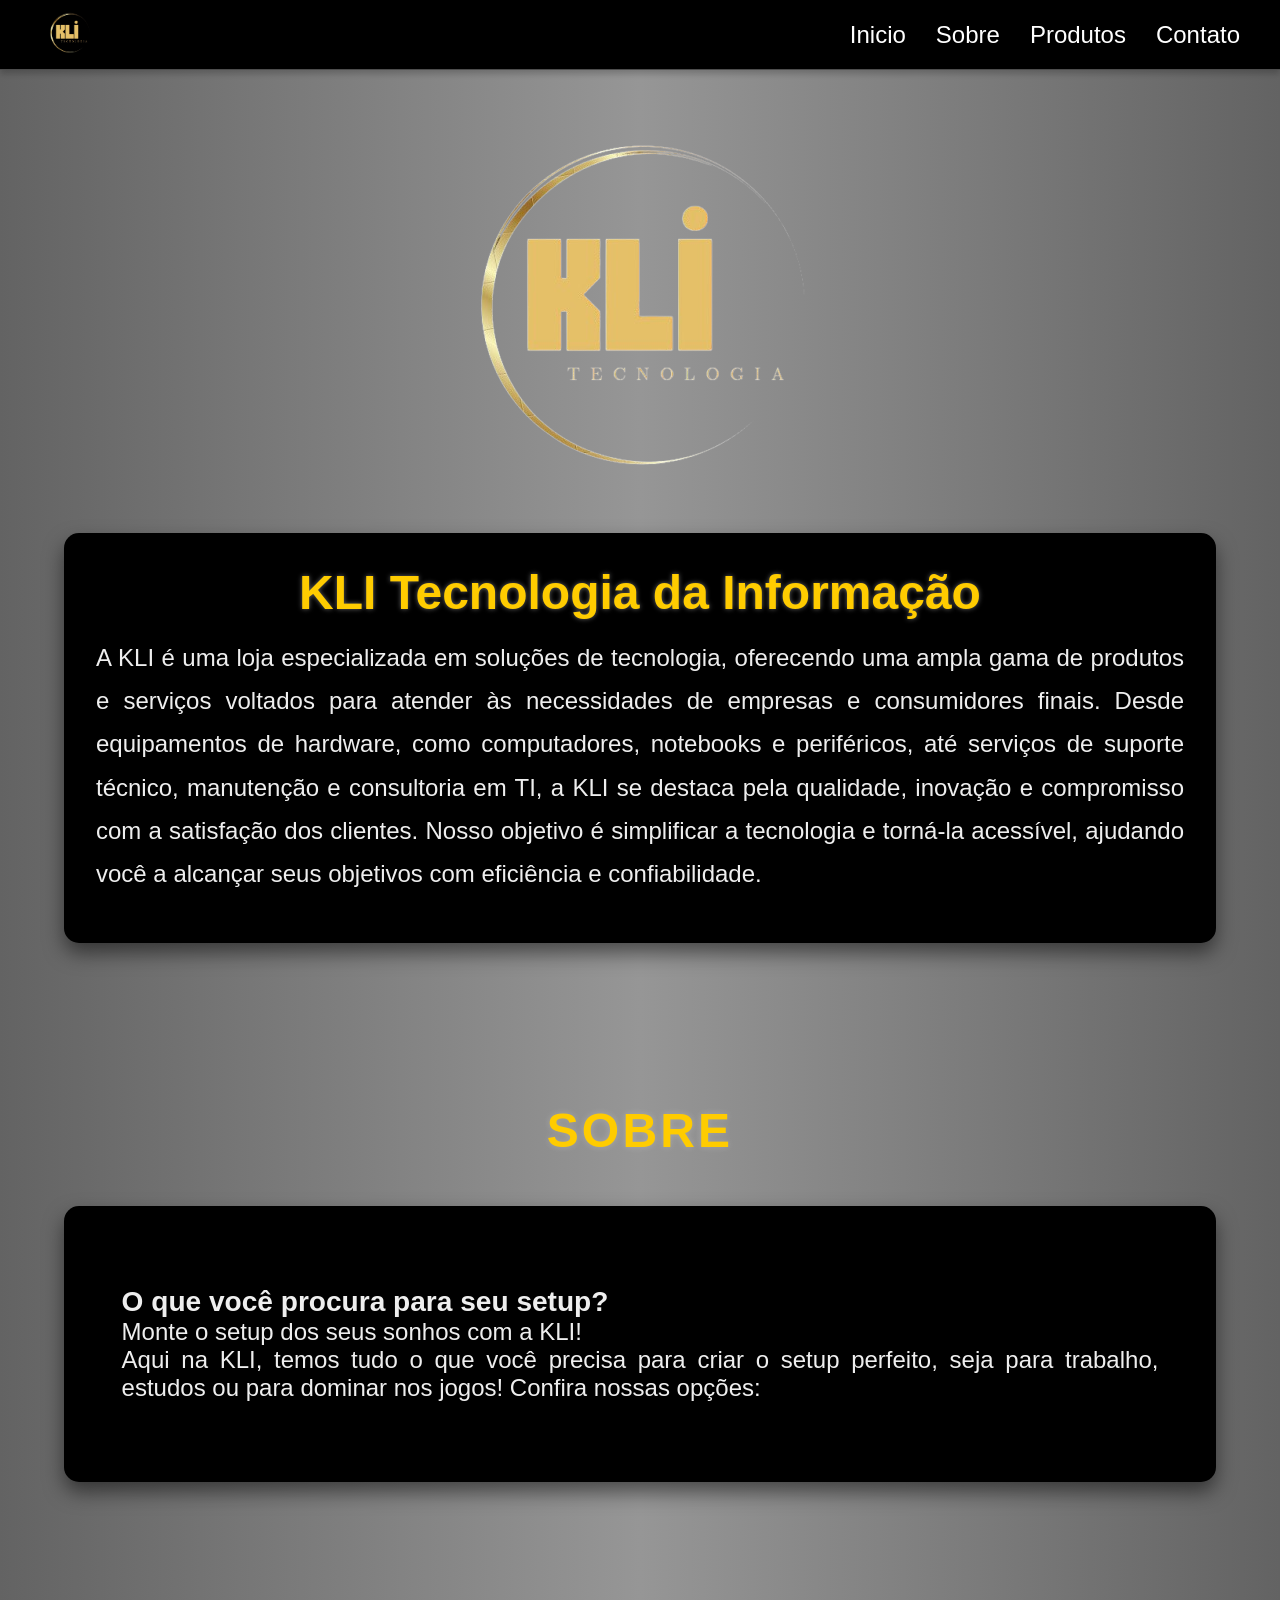
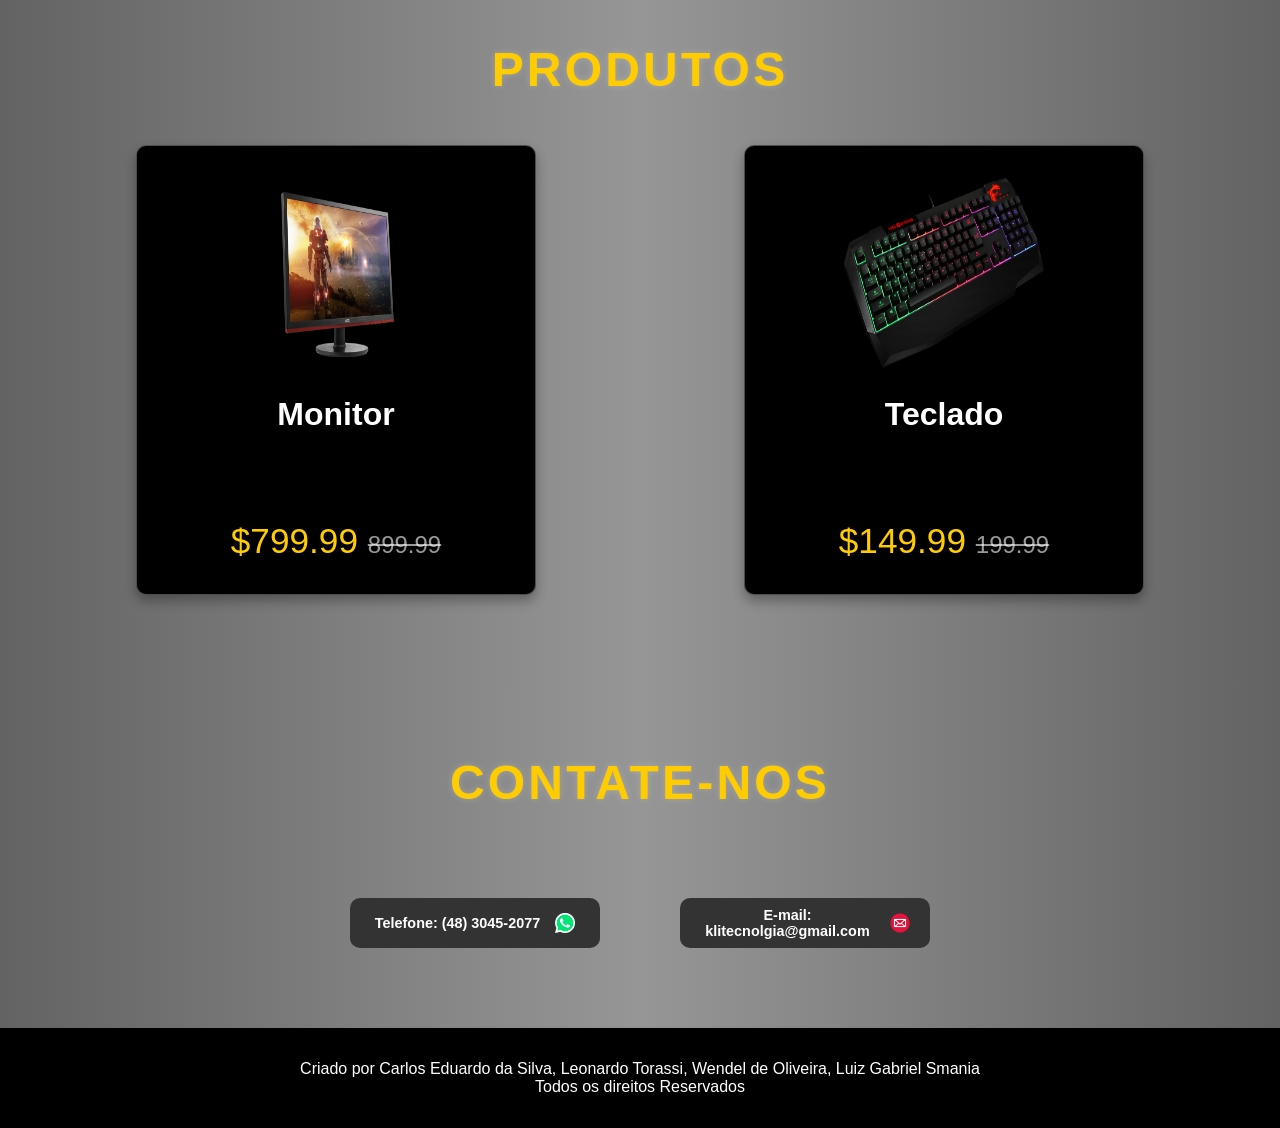
<file: CompTrampo-main/0/trabalho do giacomo/trabalho do giacomo/index.html>
<!DOCTYPE html>
<html lang="en">

<head>
    <meta charset="UTF-8">
    <meta http-equiv="X-UA-Compatible" content="IE=edge">
    <meta name="viewport" content="width=device-width, initial-scale=1.0">
    <meta name="description" content="Site KLI">
    <link rel="stylesheet" href="css/style.css">
    <script src="js/script.js" defer></script>
    <link rel="icon" href="img/kli_info2.png">
    <title>KLI Loja de Informatica</title>
</head>

<body>

    <header class="header">

        <a href="#" class="logo">
            <img src="img/kli_info.png" alt="">
        </a>

        <nav class="navbar">
            <a class="opcao" href="#home">Inicio</a>
            <a class="opcao" href="#sobre">Sobre</a>
            <a class="opcao" href="#produtos">Produtos</a>
            <a class="opcao" href="#contato">Contato</a>
        </nav>

    </header>

    <section class="home" id="home">

        <article class="kli">
            <img src="img/kli_info2.png" alt="">
        </article>

        <article class="content">
            <h3>KLI Tecnologia da Informação</h3>
            <p>A KLI é uma loja especializada em soluções de tecnologia,
                oferecendo uma ampla gama de produtos e serviços voltados
                para atender às necessidades de empresas e consumidores finais.
                Desde equipamentos de hardware, como computadores, notebooks e periféricos,
                até serviços de suporte técnico, manutenção e consultoria em TI, 
                a KLI se destaca pela qualidade, inovação e compromisso com a satisfação dos clientes.
                Nosso objetivo é simplificar a tecnologia e torná-la acessível, ajudando você a alcançar seus objetivos com eficiência e confiabilidade. </p>
        </article>

    </section> 

    <section class="sobre" id="sobre">
        <h1 class="heading">Sobre</h1>
        <article class="containercont">
            <section class="conteudosobre">
                <h3>O que você procura para seu setup?</h3>
                <p>Monte o setup dos seus sonhos com a KLI!</p>
                <p>Aqui na KLI, temos tudo o que você precisa para criar o setup perfeito, seja para trabalho, estudos ou para dominar nos jogos! Confira nossas opções:</p>
            </section>
        </article>
    </section>
    
    <section class="produtos" id="produtos">

        <h1 class="heading">Produtos</h1>

        <main class="box-container">
            <article class="box">
                <img src="img/monitor.png" alt="">
                <h3>Monitor</h3>
                <section class="price">$799.99 <span>899.99</span></section>
            </article>

            <article class="box">
                <img src="img/teclado3.png" alt="">
                <h3>Teclado</h3>
                <section class="price">$149.99 <span>199.99</span></section>
            </article>

            <article class="box">
                <img src="img/mouse.png" alt="">
                <h3>Mouse</h3>
                <section class="price">$109.99 <span>149.99</span></section>
            </article>

            <article class="box">
                <img src="img/headset.png" alt="">
                <h3>Headset</h3>
                <section class="price">$79.99 <span>99.99</span></section>
            </article>

            <article class="box">
                <img src="img/mousepad.png" alt="">
                <h3>Mousepad</h3>
                <section class="price">$59.99 <span>89.99</span></section>
            </article>

            <article class="box">
                <img src="img/gabinete.png" alt="">
                <h3>Gabinete</h3>
                <section class="price">$199.99 <span>249.99</span></section>
            </article>
        </main>
    </section>

    <section>

        <h1 class="heading">Contate-nos</h1>

        <aside class="contato" id="contato">
                <section class="inputbox">
                    <a href="https://wa.me/554830452077" target="_blank">
                        <h2 class="telefone">Telefone: (48) 3045-2077</h2>
                        <img class="imgtelefone" src="img/whatsapp.png" alt="Ícone do WhatsApp">
                    </a>             
                </section>
                <section class="inputbox">
                    <a href="mailto:klitecnolgia@gmail.com">
                        <h2 class="email">E-mail: klitecnolgia@gmail.com</h2>
                        <img class="imgemail" src="img/emailoriginal.png" alt="Ícone de e-mail">
                    </a>
                </section>
        </aside>

    </section>


    <footer class="footer">
        <p class="creditos">
            Criado por Carlos Eduardo da Silva, Leonardo Torassi, Wendel de Oliveira, Luiz Gabriel Smania
        </p>

        <p class="creditos">
            Todos os direitos Reservados
        </p>
    </footer>

</body>

</html>
</file>
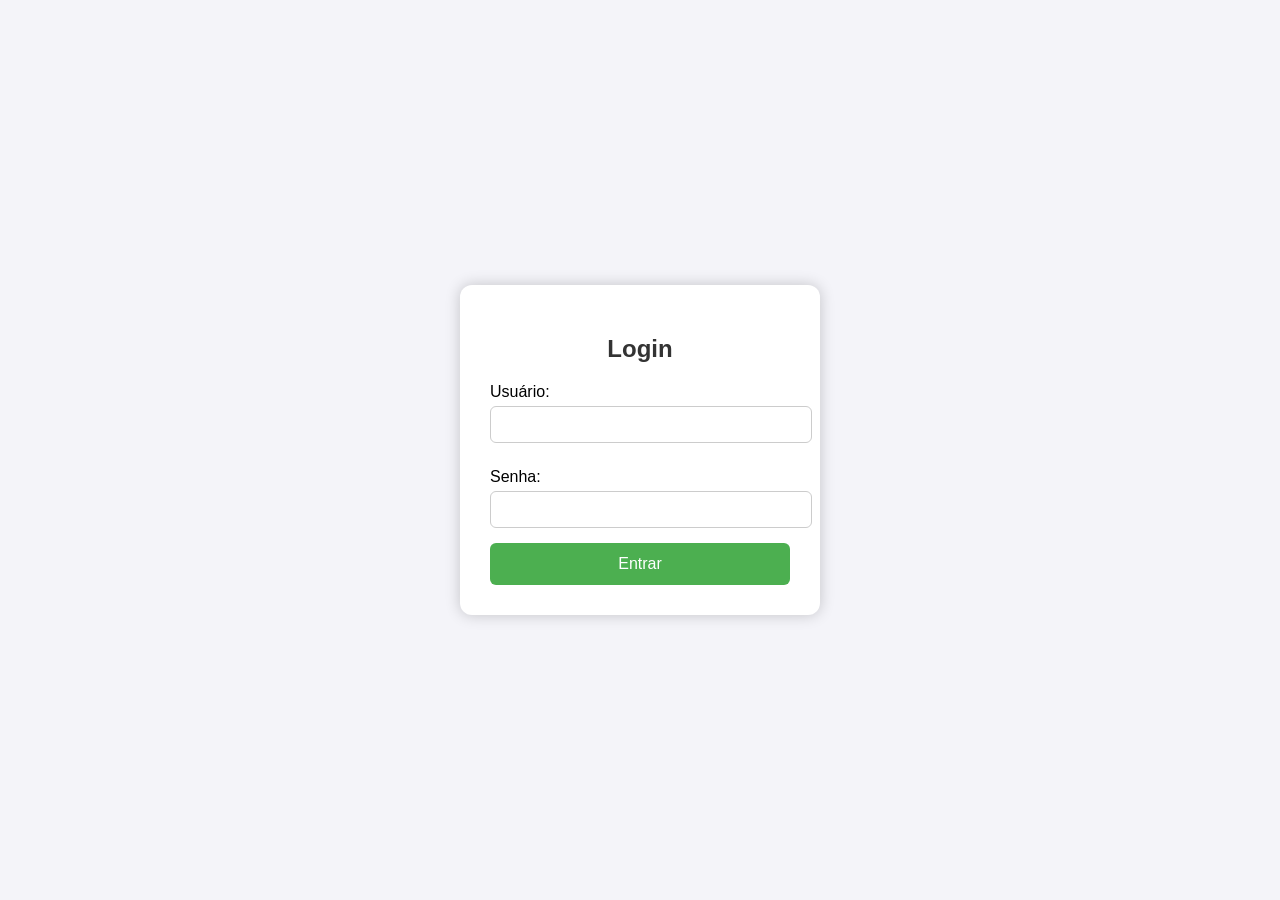
<file: CompTrampo-main/0/aula05/login.html>
<!DOCTYPE html>
<html lang="pt-BR">
<head>
  <meta charset="UTF-8">
  <title>Login</title>
  <link rel="stylesheet" href="style.css">
</head>
<body>
  <div class="container">
    <h2>Login</h2>
    <form action="sucesso.html" method="post">
      <label for="usuario">Usuário:</label>
      <input type="text" id="usuario" name="usuario" required>

      <label for="senha">Senha:</label>
      <input type="password" id="senha" name="senha" required>

      <button type="submit">Entrar</button>
    </form>
  </div>
</body>
</html>
</file>
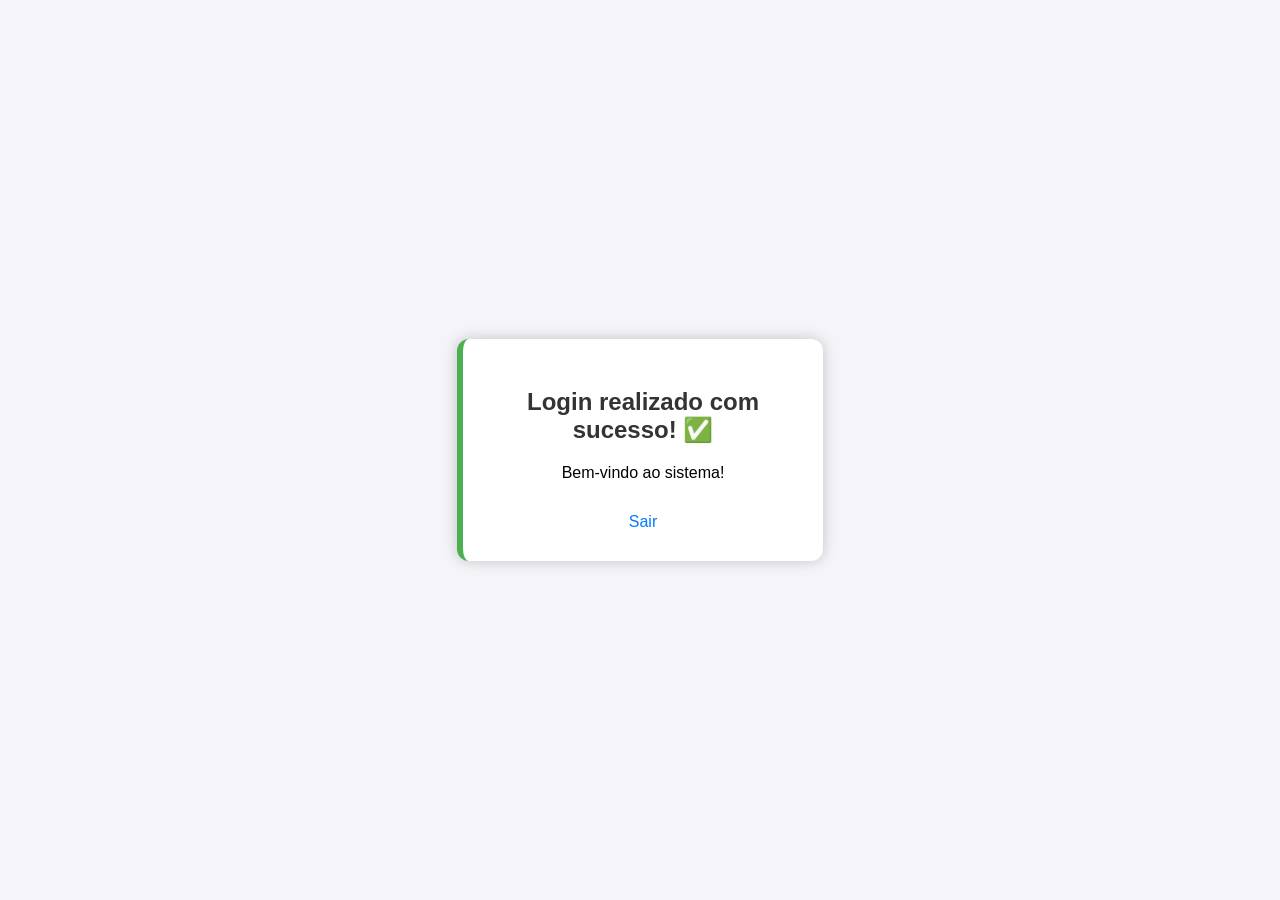
<file: CompTrampo-main/0/aula05/sucesso.html>
<!DOCTYPE html>
<html lang="pt-BR">
<head>
  <meta charset="UTF-8">
  <title>Sucesso</title>
  <link rel="stylesheet" href="style.css">
</head>
<body>
  <div class="container sucesso">
    <h2>Login realizado com sucesso! ✅</h2>
    <p>Bem-vindo ao sistema!</p>
    <a href="login.html">Sair</a>
  </div>
</body>
</html>
</file>
<file: Liesta-de-Superheroi-main/style.css>
body {
    font-family: Arial, sans-serif;
    background-color: #f0f2f5;
    color: #333;
    margin: 0;
    padding: 20px;
    display: flex;
    justify-content: center;
}

.container {
    max-width: 900px;
    background-color: #fff;
    padding: 30px;
    border-radius: 8px;
    box-shadow: 0 4px 8px rgba(0, 0, 0, 0.1);
}

h1 {
    text-align: center;
    color: #0056b3;
    margin-bottom: 30px;
}

h2 {
    color: #007bff;
    border-bottom: 2px solid #ddd;
    padding-bottom: 10px;
    margin-top: 40px;
}

ul {
    list-style-type: none;
    padding: 0;
}

li {
    background-color: #f9f9f9;
    border: 1px solid #eee;
    padding: 10px;
    margin-bottom: 5px;
    border-radius: 4px;
}

p {
    line-height: 1.6;
}
</file>
<file: Meu-site-2-main/css/style.css>
body{
    color: black;
    font-size: 15px;
    padding:2px;
    align-items: center;
    margin: 0;
}

ul{
    display: flex;
    color: white;
    list-style: none;
    justify-content: flex-end;
    gap: 20px;
}

a{
    display:flex;
    width: 100%;
    color: white;
    text-decoration: none;
}

header{
    display: flex;
    background-color: black;
    padding: 10px;
    align-items: center;
    width: 100%;
    height: 100%;
}

h3{
    font-size-adjust: 100px;
    text-align: center;
    padding: 30px;
}

section{
    display: flex;
    width: 100%;
    height: auto;
    flex-flow: nowrap;
    flex: 1 1 auto;
    flex-wrap: wrap;
}

img{
    width: 100%;
    height: auto;
    max-height: 900px;
}

article{
    display: flex;
    max-width: 870px;
    min-width: none;
    align-items: flex-start;
    flex-direction: column;
    flex: 1 1 200px;
    margin: 8px;
}

p{
    text-align: center;
    width: 100%;
    max-height: 740px;
    color: grey;
    margin-top: 16px;
}

@media (max-width: 670px) {
    ul {
        display: flex;
        flex-direction: column;
        justify-content: flex-start;
        gap: 10px;
        border-radius: 3px;
        padding: 10px;
        list-style: none; 
    }

    ul li {
        border:  solid gray; 
        padding: 10px; 
        text-align: center; 
        background-color: gray;
        
    }
}

@media(max-width: 670px){
    section{
        flex-direction: column;
        align-items: center;
        max-width: 100%;
        max-height: auto; 
    
    }
}
</file>
<file: Primeira-aula-04-0-main/styles.css>
@import url('https://fonts.googleapis.com/css2?family=Poppins:wght@400;700&display=swap');

/* Reset */
* {
  margin: 0;
  padding: 0;
  box-sizing: border-box;
}

body {
  font-family: 'Poppins', sans-serif;
  background-color: #121212;
  color: #eee;
  display: flex;
  justify-content: center;
  align-items: flex-start;
  min-height: 100vh;
  padding: 40px 20px;
}

.profile-card {
  background-color: #1a1a1a;
  border-radius: 16px;
  width: 360px;
  padding: 40px 30px 50px;
  box-shadow: 0 0 25px #b30000cc;
  text-align: center;
}

.profile-image {
  width: 160px;
  height: 160px;
  border-radius: 50%;
  border: 4px solid #ff1a1a;
  object-fit: cover;
  margin: 0 auto 30px;
  box-shadow: 0 0 15px #ff1a1a;
  transition: box-shadow 0.3s ease;
}

.profile-image:hover {
  box-shadow: 0 0 30px #ff4d4d;
}

h1 {
  font-weight: 700;
  font-size: 2.4rem;
  margin-bottom: 15px;
  color: #ff2a2a;
  text-shadow: 0 0 10px #ff0000bb;
  letter-spacing: 1.5px;
}

p.bio {
  font-weight: 400;
  font-size: 1.05rem;
  line-height: 1.6;
  color: #ddd;
  margin-bottom: 40px;
  text-align: center;
}

.contact-links {
  display: flex;
  flex-direction: column;
  gap: 18px;
}

.contact-links a {
  display: flex;
  align-items: center;
  justify-content: center;
  gap: 10px;
  background-color: #b30000;
  color: white;
  text-decoration: none;
  font-weight: 600;
  font-size: 1.1rem;
  padding: 14px 0;
  border-radius: 30px;
  box-shadow: 0 4px 12px #b3000022;
  transition: background-color 0.3s ease, box-shadow 0.3s ease;
}

.contact-links a:hover {
  background-color: #ff0000;
  box-shadow: 0 6px 20px #ff000055;
}

/* Ícones simples */
.contact-links a .icon {
  font-size: 1.4rem;
}

footer {
  margin-top: 45px;
  font-size: 0.85rem;
  color: #770000bb;
  user-select: none;
}

/* Responsivo */
@media (max-width: 400px) {
  .profile-card {
    width: 100%;
    padding: 30px 20px 40px;
  }
  h1 {
    font-size: 2rem;
  }
}
</file>
<file: Primeira-aula-04-main/style.css>
/* Reset básico */
* {
  margin: 0;
  padding: 0;
  box-sizing: border-box;
}

body {
  font-family: 'Segoe UI', Tahoma, Geneva, Verdana, sans-serif;
  background-color: #f9f9f9;
  color: #333;
  line-height: 1.6;
  padding: 20px;
}

header, footer {
  text-align: center;
  margin-bottom: 30px;
}

h1 {
  color: #007acc;
}

.personagens-imagens {
  margin-bottom: 40px;
}

.imagens-grid {
  display: flex;
  justify-content: center;
  gap: 20px;
  flex-wrap: wrap;
}

.imagens-grid img {
  width: 150px;
  height: auto;
  border-radius: 8px;
  box-shadow: 0 2px 6px rgba(0,0,0,0.15);
  transition: transform 0.3s ease;
  cursor: pointer;
}

.imagens-grid img:hover {
  transform: scale(1.1);
}

.lista-personagens ul {
  list-style: none;
  max-width: 700px;
  margin: 0 auto;
}

.lista-personagens li {
  background-color: #fff;
  border: 2px solid #007acc;
  border-radius: 10px;
  padding: 15px 25px;
  margin-bottom: 20px;
  box-shadow: 0 2px 8px rgba(0,0,0,0.1);
}

.lista-personagens h3 {
  color: #007acc;
  margin-bottom: 10px;
}

.lista-personagens p {
  margin-bottom: 8px;
}

.lista-personagens a {
  color: #005f99;
  text-decoration: none;
  font-weight: 600;
}

.lista-personagens a:hover {
  text-decoration: underline;
}

footer p {
  font-size: 0.9rem;
  color: #666;
}
</file>
<file: SiteFIPE-main/style.css>
* {
  box-sizing: border-box;
  margin: 0;
  padding: 0;
}

body {
  font-family: 'Segoe UI', Tahoma, Geneva, Verdana, sans-serif;
  background: linear-gradient(135deg, #667eea, #764ba2);
  min-height: 100vh;
  display: flex;
  justify-content: center;
  align-items: flex-start;
  padding: 40px 20px;
  color: #fff;
}

main {
  background: #fff;
  color: #333;
  padding: 30px 40px;
  border-radius: 12px;
  max-width: 450px;
  width: 100%;
  box-shadow: 0 10px 25px rgba(0,0,0,0.2);
}

h1 {
  margin-bottom: 20px;
  text-align: center;
  color: #4b0082;
  font-weight: 700;
  font-size: 1.8rem;
}

label {
  display: block;
  margin-bottom: 8px;
  font-weight: 600;
  font-size: 1.1rem;
  color: #4b0082;
}

select {
  width: 100%;
  padding: 12px 15px;
  font-size: 1rem;
  border-radius: 8px;
  border: 1.5px solid #010707;
  outline: none;
  transition: border-color 0.3s ease;
  cursor: pointer;
  background-color: #f7f7f7;
}

select:focus {
  border-color: #667eea;
  box-shadow: 0 0 5px #667eea;
  background-color: #fff;
}

#resultado {
  margin-top: 30px;
  min-height: 60px;
}

ul {
  list-style-type: none;
  padding-left: 0;
}

li {
  background-color: #e0e7ff;
  color: #333;
  padding: 10px 15px;
  margin-bottom: 10px;
  border-radius: 6px;
  font-weight: 500;
  box-shadow: 1px 1px 4px rgba(102, 126, 234, 0.3);
  transition: background-color 0.3s ease;
}

li:hover {
  background-color: #c3caff;
}

.error {
  color: #b00020;
  background-color: #ffd7da;
  padding: 12px 15px;
  border-radius: 8px;
  font-weight: 600;
  box-shadow: 1px 1px 6px rgba(176, 0, 32, 0.3);
}
</file>
<file: Trab2_Grafos/style.css>
* {
  box-sizing: border-box;
  margin: 0;
  padding: 0;
}

body {
  font-family: Arial, Helvetica, sans-serif;
  min-height: 100vh;
  background: linear-gradient(135deg, #0f62fe, #00b3ff);
  color: #1f2937;
  padding: 24px;
}

.app {
  width: min(920px, 100%);
  margin: 0 auto;
}

.hero {
  text-align: center;
  color: #fff;
  margin-bottom: 24px;
}

.hero h1 {
  font-size: clamp(2rem, 4vw, 3rem);
  margin: 12px 0 8px;
}

.hero p {
  font-size: 1.05rem;
  opacity: 0.95;
}

.badge {
  display: inline-block;
  padding: 8px 14px;
  border-radius: 999px;
  background: rgba(255, 255, 255, 0.18);
  backdrop-filter: blur(8px);
  font-size: 0.9rem;
  font-weight: 700;
}

.card {
  background: rgba(255, 255, 255, 0.96);
  border-radius: 20px;
  padding: 24px;
  box-shadow: 0 18px 40px rgba(0, 0, 0, 0.18);
}

.form {
  display: grid;
  gap: 16px;
}

.field label {
  display: block;
  margin-bottom: 8px;
  font-weight: 700;
  color: #111827;
}

.field input,
.field select {
  width: 100%;
  border: 1px solid #d1d5db;
  border-radius: 12px;
  padding: 12px 14px;
  font-size: 1rem;
  background: #fff;
  outline: none;
  transition: border-color 0.2s, box-shadow 0.2s;
}

.field input:focus,
.field select:focus {
  border-color: #0f62fe;
  box-shadow: 0 0 0 4px rgba(15, 98, 254, 0.12);
}

.grid {
  display: grid;
  grid-template-columns: repeat(2, minmax(0, 1fr));
  gap: 16px;
}

button {
  border: none;
  border-radius: 12px;
  padding: 13px 16px;
  font-size: 1rem;
  font-weight: 700;
  cursor: pointer;
  background: linear-gradient(135deg, #0f62fe, #0052cc);
  color: #fff;
  transition: transform 0.15s ease, opacity 0.2s ease;
}

button:hover {
  transform: translateY(-1px);
  opacity: 0.96;
}

.resultado {
  margin-top: 20px;
  border-radius: 16px;
  padding: 18px;
  background: #f8fafc;
  border: 1px solid #e5e7eb;
  line-height: 1.6;
}

.resultado.vazio {
  color: #6b7280;
}

.resultado.erro {
  background: #fef2f2;
  border-color: #fecaca;
  color: #991b1b;
}

.resultado.sucesso {
  background: #f0fdf4;
  border-color: #bbf7d0;
  color: #166534;
}

.resultado strong {
  color: #111827;
}

.card + .card {
  margin-top: 24px;
}

.titulo-grafo {
  margin-bottom: 12px;
  font-size: 1.1rem;
  color: #111827;
}

.grafo-lista {
  list-style: none;
  display: grid;
  gap: 8px;
}

.grafo-lista li {
  background: #f3f4f6;
  border-radius: 10px;
  padding: 10px 14px;
}

.grafo-lista li span {
  display: block;
  color: #4b5563;
  font-size: 0.9rem;
  margin-top: 2px;
}

@media (max-width: 700px) {
  .card {
    padding: 18px;
  }

  .grid {
    grid-template-columns: 1fr;
  }
}
</file>
<file: Trab_Grafos/style.css>
*{
    margin:0;
    padding:0;
    box-sizing:border-box;
}

body{
    min-height:100vh;

    display:flex;
    justify-content:center;
    align-items:center;

    font-family:Arial;

    background:linear-gradient(
        135deg,
        #020617,
        #0f172a,
        #1e3a8a
    );
}

.container{

    width:90%;
    max-width:900px;

    padding:40px;

    border-radius:20px;

    background:rgba(255,255,255,0.08);

    backdrop-filter:blur(15px);

    box-shadow:
    0 20px 50px rgba(0,0,0,0.4);
}

h1{
    color:white;

    text-align:center;

    margin-bottom:30px;
}

input,
button{

    width:100%;

    padding:15px;

    margin-bottom:15px;

    border:none;

    border-radius:12px;

    font-size:16px;
}

input{
    background:#334155;
    color:white;
}

button{
    cursor:pointer;

    background:#2563eb;

    color:white;

    font-weight:bold;
}

pre{

    margin-top:20px;

    padding:20px;

    border-radius:12px;

    background:#0f172a;

    color:white;

    white-space: pre-wrap;
}
</file>
<file: CompTrampo-main/0/trabalho do giacomo/trabalho do giacomo/css/style.css>
:root {
    --primary-color: #fff;
    --secondary-color: #1b48dd;
    --background-color: #000000;
    --text-color: #eee;
    --text-light: #ccc;
    --accent-color: #ffcc00;
    --font-family: 'Poppins', sans-serif;
}

* {
    margin: 0;
    padding: 0;
    box-sizing: border-box;
    font-family: var(--font-family);
    text-decoration: none;
    outline: none;
    border: none;
    transition: all 0.3s ease-in-out;
}

html {
    scroll-behavior: smooth;
}

body {
    background: linear-gradient(to right, rgb(99, 99, 99), rgb(150, 150, 150), rgb(99, 99, 99));
    color: var(--text-color);
    margin: 0;
}

section {
    padding: 80px 5%;
}

.navbar {
    display: flex;
    flex-direction: row;
    text-decoration: none;
    font-size: 1.5rem;
    gap: 30px;
}

.opcao:hover {
    scale: 1.1;
}

.opcao {
    color: #fff;
}

.heading {
    text-align: center;
    color: var(--accent-color);
    text-transform: uppercase;
    padding-bottom: 3rem;
    font-size: 3rem; /* 70px */
    letter-spacing: 0.2rem;
    text-shadow: 0px 0px 7px rgba(255, 255, 255, 0.2);
}

.header {
    display: flex;
    align-items: center;
    justify-content: space-between;

    position: fixed;
    top: 0;
    left: 0;
    right: 0;
    z-index: 1000;

    height: 70px;

    padding: 0px 40px;
    border-bottom: 0.1rem solid rgba(255, 255, 255, 0.3);

    background-color: var(--background-color);
    box-shadow: 0 4px 6px rgba(0, 0, 0, 0.2);
}

.header img {
    width: 60px;
    border-radius: 10%;
}

.header img:hover {
    scale: 1.1;
}

.home .kli{
    margin-block: 60px;
}

.home {
    height: auto;
    display: flex;
    align-items: center;
    justify-content: center;
    margin-bottom: 0;
    flex-direction: column;
}

.home .content {
    max-width: 100rem;
    text-align: center;
    padding: 2rem;
    background: rgba(0, 0, 0, 1);
    border-radius: 15px;
    box-shadow: 0 10px 20px rgba(0, 0, 0, 0.5);
}

.home .content h3 {
    font-size: 3rem;
    color: var(--accent-color);
    text-shadow: 0px 0px 5px rgb(255, 255, 255, 0.4);
}

.home .content p {
    font-size: 1.5rem;
    font-weight: 300;
    line-height: 1.8;
    padding: 1rem 0;
    color: var(--text-color);
    text-align: justify;
}

.sobre {
    margin: 0;
}

.conteudosobre {
    width: 100rem;
    text-align: justify;
    background: rgba(0, 0, 0, 1);
    border-radius: 15px;
    box-shadow: 0 10px 20px rgba(0, 0, 0, 0.5);
    font-size: 1.5rem;
    font-weight: 300;
}

.containercont {
    display: flex;
    align-items: center;
    justify-content: center;
    max-width: 100vw;
}

.produtos .box-container {
    display: grid;
    grid-template-columns: repeat(auto-fit, minmax(25rem, 1fr));
    gap: 4rem;
    justify-items: center;
}

.produtos .box-container .box {
    display: none;
    padding: 2rem;
    text-align: center;
    border: 0.1rem solid rgba(255, 255, 255, 0.3);
    background-color: var(--background-color);
    border-radius: 10px;
    box-shadow: 0 6px 12px rgba(0, 0, 0, 0.3);
    transition: transform 0.3s ease, box-shadow 0.3s ease;
    width: 400px;
    height: 450px;
}

.produtos .box-container .box-active{
    display: block;
}

.produtos .box-container .box:hover {
    transform: scale(1.05);
    box-shadow: 0 10px 20px rgba(0, 0, 0, 0.5);
}

.produtos .box-container .box img {
    width: 200px;
    height: 190px;
    margin-bottom: 1rem;
}

.produtos .box-container .box h3 {
    color: var(--primary-color);
    font-size: 2rem;
    margin: 0.5rem 0;
}

.produtos .box-container .box .price {
    color: var(--accent-color);
    font-size: 2.2rem;
    margin: 0.5rem 0;
}

.produtos .box-container .box .price span {
    color: rgba(255, 255, 255, 0.6);
    font-size: 1.5rem;
    text-decoration: line-through;
}

.contato {
    display: flex;
    align-items: center;
    justify-content: center;
    gap: 5rem;
    margin-top: 40px;
}

.inputbox {
    display: flex;
    justify-content: center;
    text-align: center;
    padding: 20px;
    background-color: #333;
    border-radius: 10px;
    transition: transform 0.3s ease, background-color 0.3s ease;
    height: 50px;
    width: 250px;
}

.inputbox a {
    text-decoration: none;
    display: flex;
    align-items: center;
    justify-content: center;
    gap: 15px;
    color: var(--primary-color);
    font-size: 0.6rem;
    font-weight: bold;
}

.inputbox:hover {
    transform: scale(1.05);
}

.inputbox img {
    width: 20px;
    height: auto;
}

.footer {
    background-color: var(--background-color);
    text-align: center;
    padding: 2rem 0;
    box-shadow: 0 4px 6px rgba(0, 0, 0, 0.3);
}

.footer .creditos {
    font-size: 1.0rem;
    color: var(--primary-color);
    font-weight: lighter;
}

.footer .creditos span {
    color: var(--accent-color);
    font-weight: bold;
}


@media (max-width: 750px) {
    
    .navbar{
        font-size: 1.1rem;
        gap: 20px;
    }
    .navbar img{
        width: 50px;
    }

    .home .content h3{
        font-size: 2.0rem;
    }

    .home .content p{
        font-size: 1.1rem;
    }

    .heading{
        font-size: 2rem;
        padding: 20px;
    }

    .produtos .box-container .box {
        height: 340px;
        width: 300px;
        padding: 0.3rem;
    }

    .produtos .box-container .box img {
        height: 140px;
        width: 135px;
    }

    .produtos .box-container .box .price {
        font-size: 1.4rem;
        margin: 0;
        padding: 45px;
    }

    .produtos .box-container .box .price span {
        font-size: 1.0rem;
    }

    .contato{
        gap: 20px;
    }

    .inputbox{
        height: 40px;
        width: 180px;
        
    }

    .inputbox a{
        font-size: 0.5rem;
    }

    .inputbox img {
        width: 13px;
        height: 13px;
    }

    .footer{
        padding: 1rem 0;
    }

    .footer .creditos {
        font-size: 0.7rem;
    }
}
</file>
<file: CompTrampo-main/0/aula05/style.css>
body {
  font-family: Arial, sans-serif;
  background: #f4f4f9;
  margin: 0;
  padding: 0;
  display: flex;
  justify-content: center;
  align-items: center;
  height: 100vh;
}

.container {
  background: white;
  padding: 30px;
  border-radius: 12px;
  box-shadow: 0 0 15px rgba(0,0,0,0.2);
  text-align: center;
  width: 300px;
}

h2 {
  margin-bottom: 20px;
  color: #333;
}

label {
  display: block;
  margin: 10px 0 5px;
  text-align: left;
}

input {
  width: 100%;
  padding: 10px;
  margin-bottom: 15px;
  border: 1px solid #ccc;
  border-radius: 6px;
}

button {
  background: #4CAF50;
  color: white;
  border: none;
  padding: 12px;
  border-radius: 6px;
  width: 100%;
  cursor: pointer;
  font-size: 16px;
}

button:hover {
  background: #45a049;
}

.sucesso {
  border-left: 6px solid #4CAF50;
}

.erro {
  border-left: 6px solid #f44336;
}

a {
  display: inline-block;
  margin-top: 15px;
  color: #007BFF;
  text-decoration: none;
}

a:hover {
  text-decoration: underline;
}
</file>
